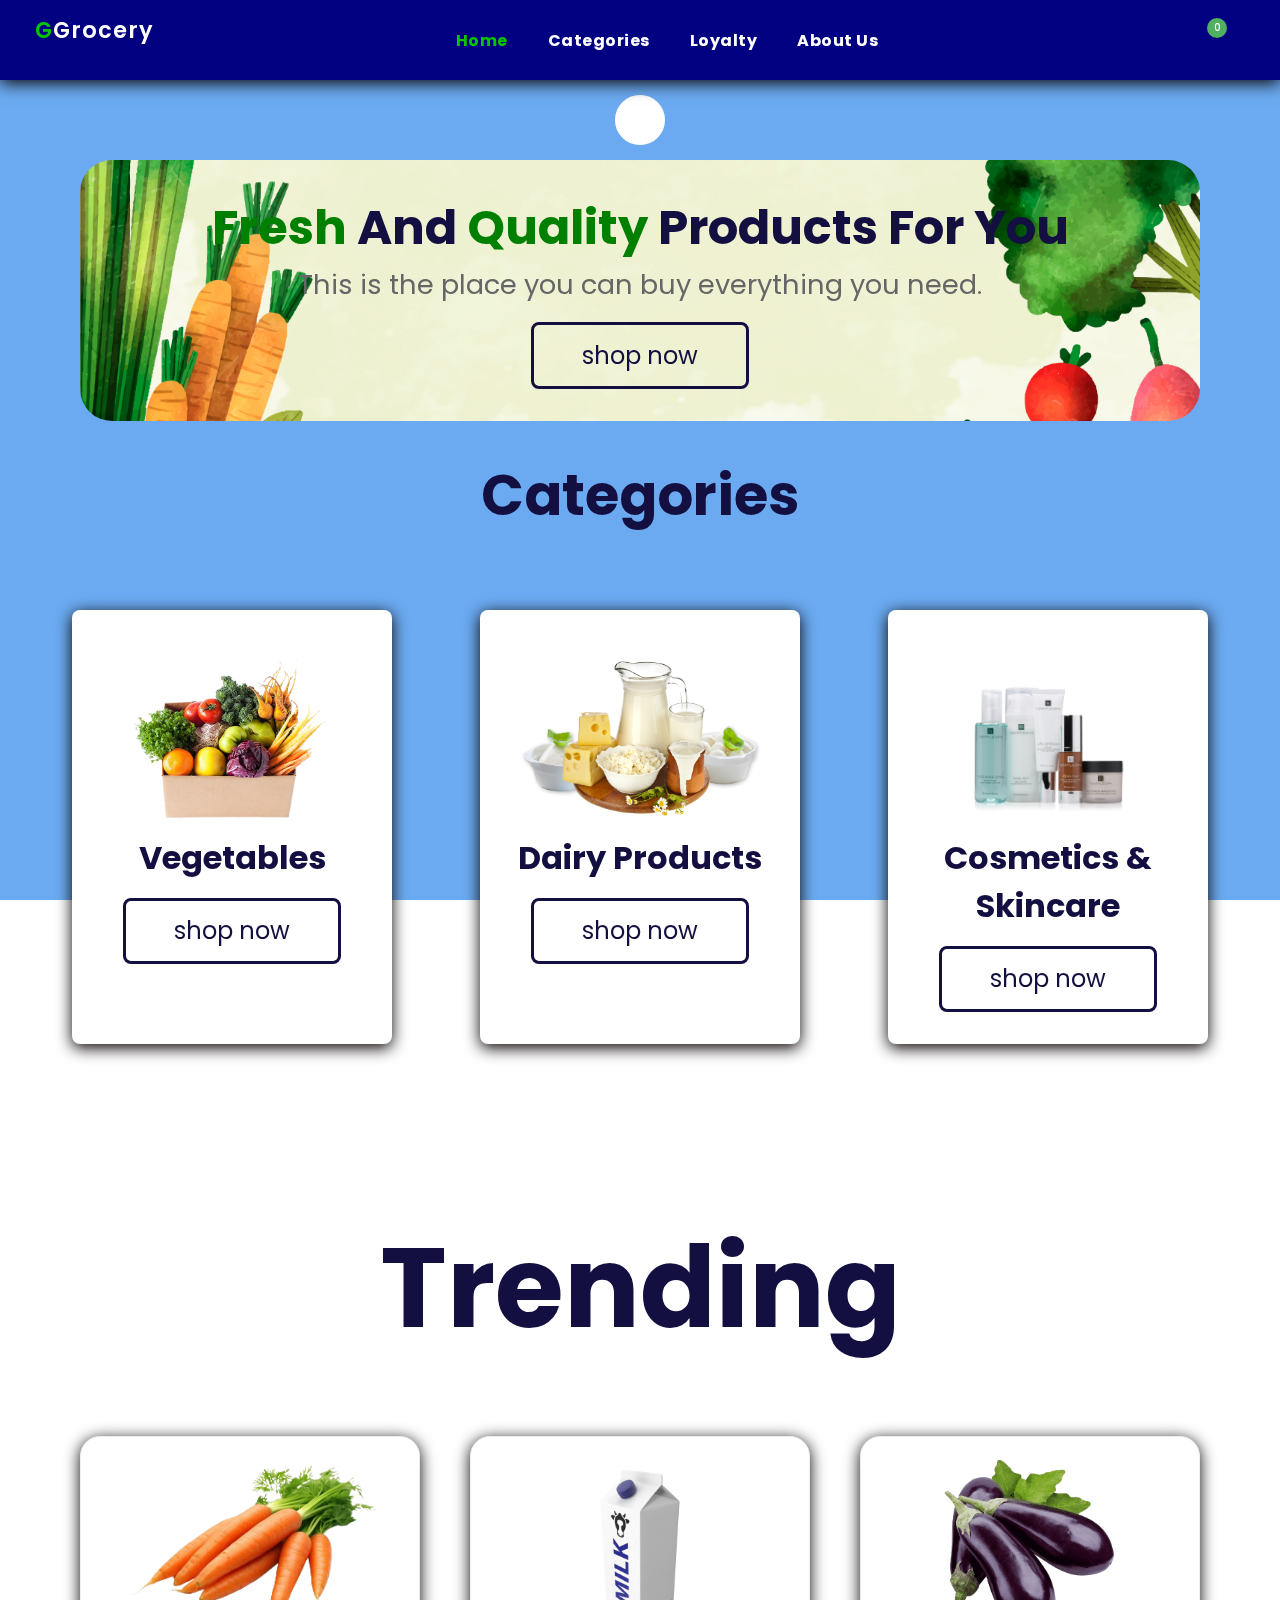
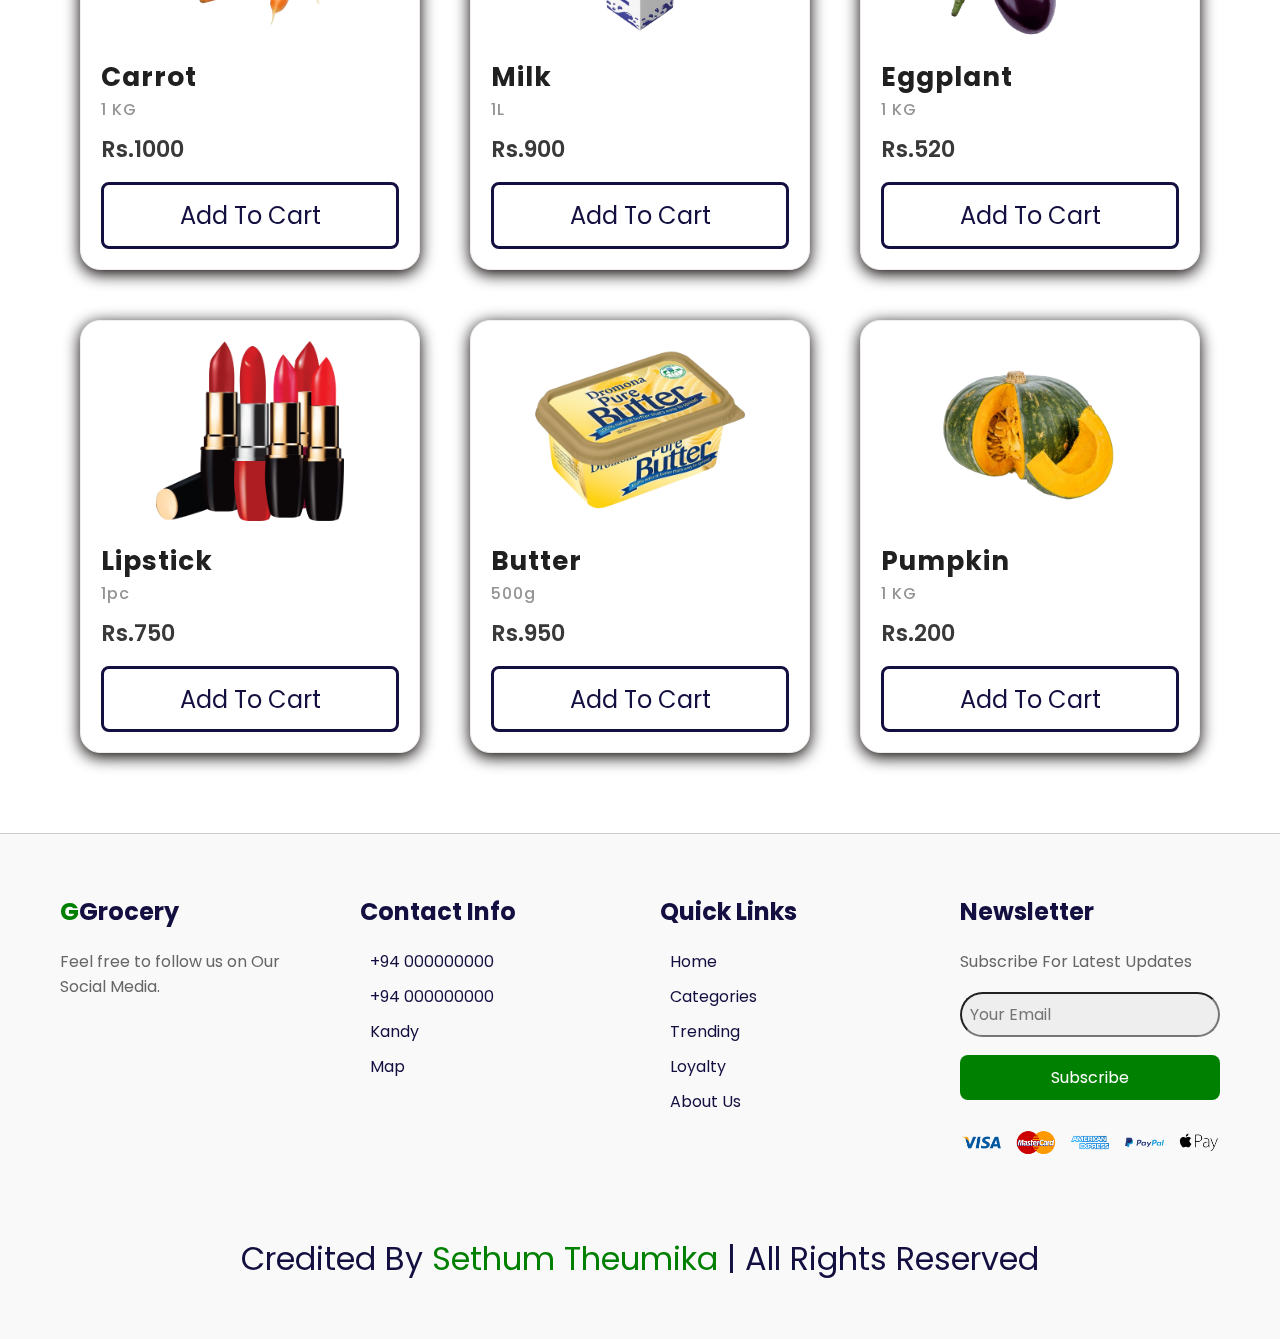
<file: index.html>
<!--doctype html-->
<html>
<head>
<meta charset="utf-8">
<meta name="viewport" content="width=device-width, initial-scale=1.0">
<!--==Title==================================-->
<title>GGrocery Store</title>
<!--==Stylesheet=============================-->
<link rel="stylesheet" type="text/css" href="./css/index.css"/>
<!--==icon===============================-->
<link rel="icon" href="./Images/Logo.png"/>
<!--==Using-Font-Awesome=====================-->
<link rel="stylesheet" href="https://pro.fontawesome.com/releases/v5.10.0/css/all.css" integrity="sha384-AYmEC3Yw5cVb3ZcuHtOA93w35dYTsvhLPVnYs9eStHfGJvOvKxVfELGroGkvsg+p" crossorigin="anonymous"/>
<!--==Import-Font-Family======================-->
<link rel="preconnect" href="https://fonts.googleapis.com">
<link rel="preconnect" href="https://fonts.gstatic.com" crossorigin>
<link href="https://fonts.googleapis.com/css2?family=Poppins:ital,wght@0,100;0,200;0,300;0,400;0,500;0,600;0,700;0,800;0,900;1,100;1,200;1,300;1,400;1,500;1,600;1,700;1,800;1,900&display=swap" rel="stylesheet">
</head>
<body>
    <div class="bg"></div>
    <!--==Navigation================================-->
    <section class="navbox">
    <nav class="navigation">
        <!--logo-------->
        <a href="#" class="logo">
            <span>G</span>Grocery
        </a>
        <!--menu-------->
        <ul class="menu">
            <li><a href="./index.html" class="active">Home</a></li>
            <li class="dropdown">
                <a href="#categories" class="dropbtn">Categories</a>
                <div class="dropdown-content">
                    <a href="./Html/Product_1.html">Dairy Products</a>
                    <a href="./Html/Product_2.html">Vegetables</a>
                    <a href="./Html/Product_3.html">Cosmetics & Skincare</a>
                </div>
            </li>            
            <li><a href="./Html/loyalty.html">Loyalty</a></li>
            <li><a href="./Html/About us.html">About Us</a></li>
        </ul>
        <!--right-nav-(cartS)-->
        <div class="right-nav">
            <!--cart----->
            <a href="#" class="cart">
                <i class="fas fa-shopping-cart"></i>
                <span>0</span>
            </a>
        </div>
    </nav>
    </section>
    <!--nav-end--------------------->
    <!--==Search============-->
    <form action="">
        <div class="form-input">
            <input type="search" placeholder="Search here ...">
            <i class="fa fa-search"></i>
        </div>
    </form>
    <!--search-end-------------->
    <!--banner------------------------------------------>
    <section class="home" id="home">
        <div class="content">
            <h3><span>Fresh</span> And <span>Quality</span> Products For You</h3>
            <p>This is the place you can buy everything you need.</p>
            <a href="#" class="btn">shop now</a>
        </div>           
    </section>
    <!--==category=========================================-->
    <section class="categories" id="categories">
        <h1 class="heading">Categories</h1>
        <div class="box-container">
            <div class="box">
                <img src="./Images/cat1.png">
                <h3>Vegetables</h3>
                <a href="./Html/Product_2.html" class="btn">shop now</a>
            </div>
            <div class="box">
                <img src="./Images/cat2.png">
                <h3>Dairy Products</h3>
                <a href="./Html/Product_1.html" class="btn">shop now</a>
            </div>
            <div class="box">
                <img src="./Images/cat3.png">
                <h3>Cosmetics & Skincare</h3>
                <a href="./Html/Product_3.html" class="btn">shop now</a>
            </div>
        </div>
    </section>
    <!--category-end----------------------------------->
    <!--==Trending====================================-->
    <section id="trending">
        <!--heading----------->
        <div class="heading">
            <h1>Trending</h1>
        </div>
        <!--box-container------>
        <div class="trending-container">
            <!--box---------->
            <div class="trending-box">
                <img alt="Carrot" src="./Images/trend1.png">
                <strong><h2>Carrot</h2></strong>
                <span class="quantity">1 KG</span>
                <span class="price">Rs.1000</span>
                <!--cart-btn------->
                <a href="#" class="btn">
                    Add To Cart
                </a>
            </div>
            <!--box---------->
            <div class="trending-box">
                <img alt="Milk" src="./Images/trend2.png">
                <strong><h2>Milk</h2></strong>
                <span class="quantity">1L</span>
                <span class="price">Rs.900</span>
                <!--cart-btn------->
                <a href="#" class="btn">
                    Add To Cart
                </a>
            </div>
            <!--box---------->
            <div class="trending-box">
                <img alt="Eggplant" src="./Images/trend3.png">
                <strong><h2>Eggplant</h2></strong>
                <span class="quantity">1 KG</span>
                <span class="price">Rs.520</span>
                <!--cart-btn------->
                <a href="#" class="btn">
                    Add To Cart
                </a>
            </div>
            <!--box---------->
            <div class="trending-box">
                <img alt="Lipstick" src="./Images/trend4.png">
                <strong><h2>Lipstick</h2></strong>
                <span class="quantity">1pc</span>
                <span class="price">Rs.750</span>
                <!--cart-btn------->
                <a href="#" class="btn">
                    Add To Cart
                </a>
            </div>
            <!--box---------->
            <div class="trending-box">
                <img alt="Butter" src="./Images/trend5.png">
                <strong><h2>Butter</h2></strong>
                <span class="quantity">500g</span>
                <span class="price">Rs.950</span>
                <!--cart-btn------->
                <a href="#" class="btn">
                    Add To Cart
                </a>
            </div>
            <!--box---------->
            <div class="trending-box">
                <img alt="Pumpkin" src="./Images/trend6.png">
                <strong><h2>Pumpkin</h2></strong>
                <span class="quantity">1 KG</span>
                <span class="price">Rs.200</span>
                <!--cart-btn------->
                <a href="#" class="btn">
                    Add To Cart
                </a>
            </div>
        </div>
    </section>
    <!--Trending-end--------------------->
    <!--==Footer=============================================-->
    <footer>
        <div class="footer-container">
            <div class="box">
                <h3> <span>G</span>Grocery </h3>
                <p>Feel free to follow us on Our Social Media.</p>
                <div class="share">
                    <a href="#" class="fab fa-facebook"></a>
                    <a href="#" class="fab fa-twitter"></a>
                    <a href="#" class="fab fa-instagram"></a>
                    <a href="#" class="fab fa-youtube"></a>
                </div>
            </div>
        

            <div class="box">
                <h3> Contact Info </h3>
                <a href="#" class="links"> <i class="fas fa-phone"></i>+94 000000000</a>
                <a href="#" class="links"> <i class="fas fa-phone"></i>+94 000000000</a>
                <a href="#" class="links"> <i class="fas fa-envelope"></i>Kandy</a>
                <a href="./Html/About us.html" class="links"> <i class="fas fa-map"></i>Map</a>
            </div>

            <div class="box">
                <h3> Quick Links </h3>
                <a href="./index.html" class="links"> <i class="fas fa-arrow-right"></i>Home</a>
                <a href="#categories" class="links"> <i class="fas fa-arrow-right"></i>Categories</a>
                <a href="#trending" class="links"> <i class="fas fa-arrow-right"></i>Trending</a>
                <a href="./Html/loyalty.html" class="links"> <i class="fas fa-arrow-right"></i>Loyalty</a>
                <a href="./Html/About us.html" class="links"> <i class="fas fa-arrow-right"></i>About Us</a>
            </div>
         
            <div class="box">
                <h3> Newsletter </h3>
                <p>Subscribe For Latest Updates</p>
                <input type="email" placeholder="Your Email" class="email">
                <input type="submit" value="Subscribe" class="btn">
                <img src="./Images/payment.png">
            </div>
        </div>
    <div class="credit">Credited By <span>Sethum Theumika</span> | All Rights Reserved
    </div>    
    </footer>
</body>
</html>
</file>
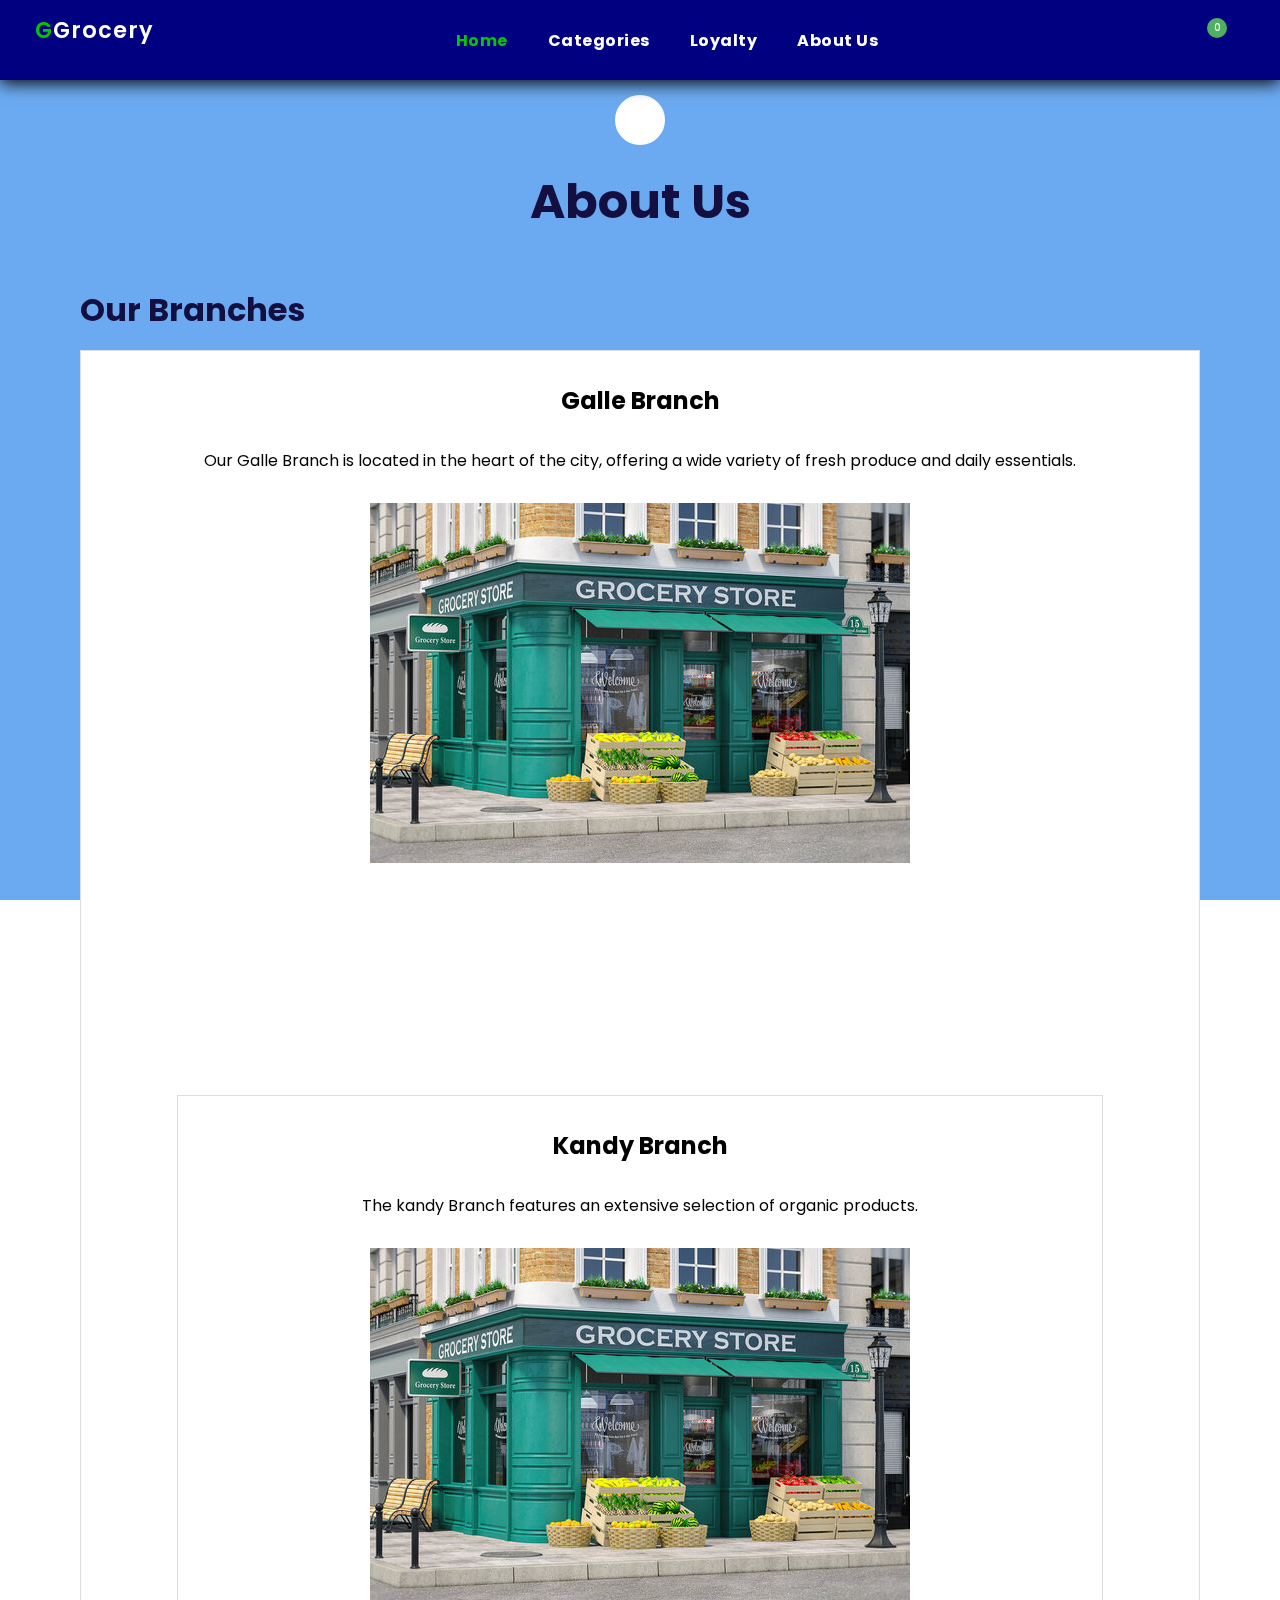
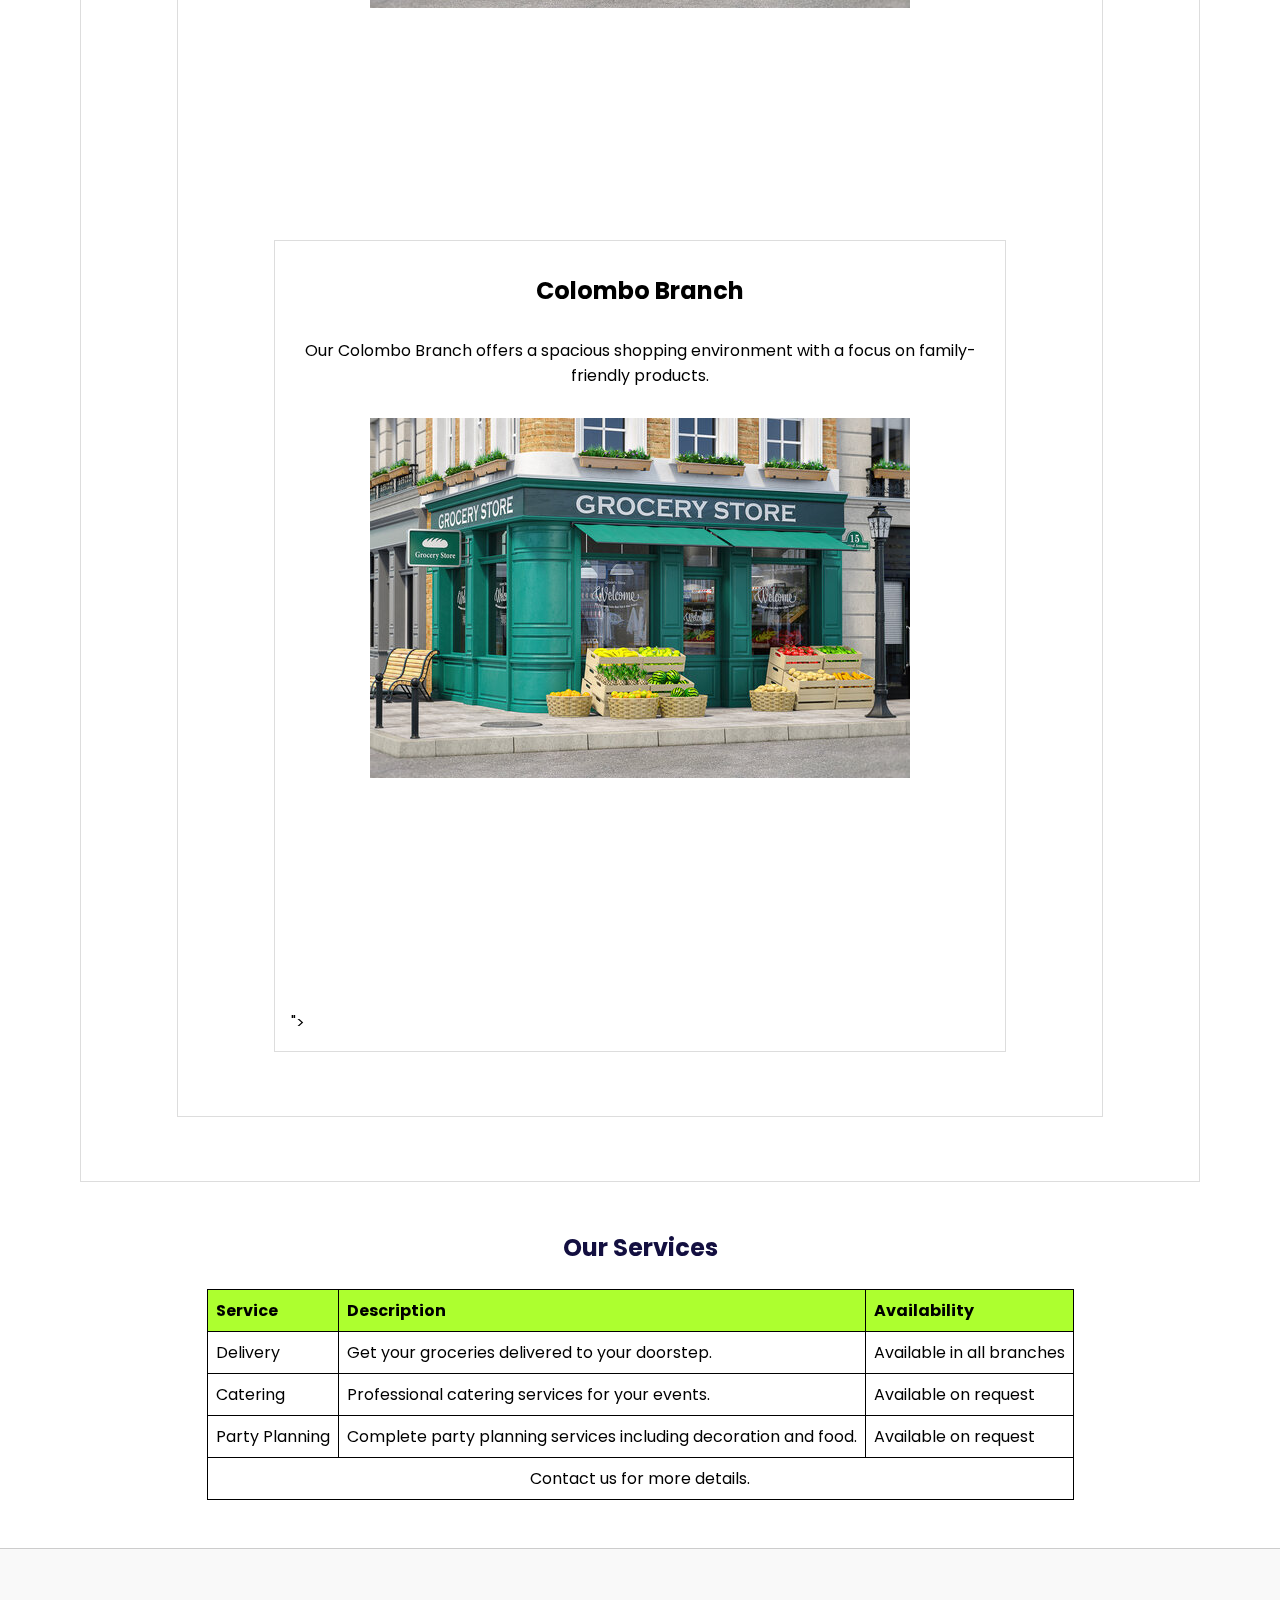
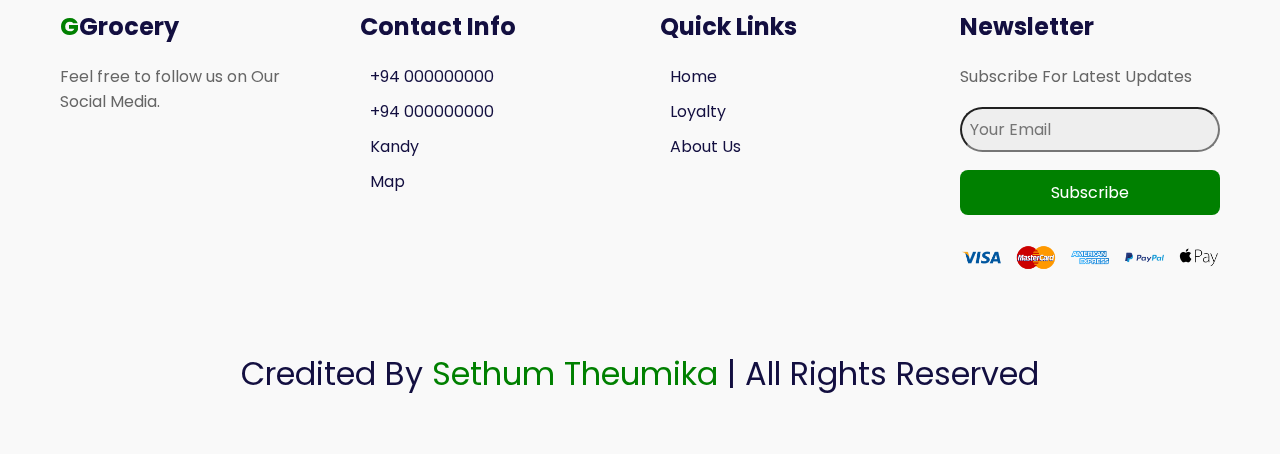
<file: Html/About us.html>
<!--doctype html-->
<html>
<head>
<meta charset="utf-8">
<meta name="viewport" content="width=device-width, initial-scale=1.0">
<!--==Title==================================-->
<title>GGrocery Store</title>
<!--==Stylesheet=============================-->
<link rel="stylesheet" type="text/css" href="../css/about us.css"/>
<!--==icon===============================-->
<link rel="icon" href="../Images/Logo.png"/>
<!--==Using-Font-Awesome=====================-->
<link rel="stylesheet" href="https://pro.fontawesome.com/releases/v5.10.0/css/all.css" integrity="sha384-AYmEC3Yw5cVb3ZcuHtOA93w35dYTsvhLPVnYs9eStHfGJvOvKxVfELGroGkvsg+p" crossorigin="anonymous"/>
<!--==Import-Font-Family======================-->
<link rel="preconnect" href="https://fonts.googleapis.com">
<link rel="preconnect" href="https://fonts.gstatic.com" crossorigin>
<link href="https://fonts.googleapis.com/css2?family=Poppins:ital,wght@0,100;0,200;0,300;0,400;0,500;0,600;0,700;0,800;0,900;1,100;1,200;1,300;1,400;1,500;1,600;1,700;1,800;1,900&display=swap" rel="stylesheet">
</head>
<body>
    <div class="bg"></div>
    <!--==Navigation================================-->
    <section class="navbox">
    <nav class="navigation">
        <!--logo-------->
        <a href="#" class="logo">
            <span>G</span>Grocery
        </a>
        <!--menu-------->
        <ul class="menu">
            <li><a href="../index.html" class="active">Home</a></li>
            <li class="dropdown">
                <a href="#" class="dropbtn">Categories</a>
                <div class="dropdown-content">
                    <a href="../Html/Product_1.html">Dairy Products</a>
                    <a href="../Html/Product_2.html">Vegetables</a>
                    <a href="../Html/Product_3.html">Cosmetics & Skincare</a>
                </div>
            </li>    
            <li><a href="./loyalty.html">Loyalty</a></li>
            <li><a href="./About us.html">About Us</a></li>
        </ul>
        <!--right-nav-(cartS)-->
        <div class="right-nav">
            <!--cart----->
            <a href="#" class="cart">
                <i class="fas fa-shopping-cart"></i>
                <span>0</span>
            </a>
        </div>
    </nav>
    </section>
    <!--==Search============-->
    <form action="">
        <div class="form-input">
            <input type="search" placeholder="Search here ...">
            <i class="fa fa-search"></i>
        </div>
    </form>
    <!--Titles-------------->
    <header>
        <h1>About Us</h1>
    </header>

    <main>
        <section class="branches">
            <h2>Our Branches</h2>
    <!--Info-About-Branches-------------->
            <div class="branch">
                <h3>Galle Branch</h3>
                <p>Our Galle Branch is located in the heart of the city, offering a wide variety of fresh produce and daily essentials.</p>
                <div class="image">
                    <img src="../Images/GGrocery.jpg" alt="Galle Branch">
                </div>                
                <div class="map">
                    <iframe src="https://www.google.com/maps/embed?pb=!1m18!1m12!1m3!1d63480.84757331102!2d80.17079699817819!3d6.055889995971331!2m3!1f0!2f0!3f0!3m2!1i1024!2i768!4f13.1!3m3!1m2!1s0x3ae173bb6932fce3%3A0x4a35b903f9c64c03!2sGalle!5e0!3m2!1sen!2slk!4v1716525724174!5m2!1sen!2slk" width="600" height="450" style="border:0;" allowfullscreen="" loading="lazy" referrerpolicy="no-referrer-when-downgrade"></iframe>            </div>

            <div class="branch">
                <h3>Kandy Branch</h3>
                <p>The kandy Branch features an extensive selection of organic products.</p>
                <div class="image">
                    <img src="../Images/GGrocery.jpg" alt="Kandy Branch">
                </div>                
                <div class="map">
                    <iframe src="https://www.google.com/maps/embed?pb=!1m18!1m12!1m3!1d63320.430107952205!2d80.58458140156198!3d7.294543434413952!2m3!1f0!2f0!3f0!3m2!1i1024!2i768!4f13.1!3m3!1m2!1s0x3ae366266498acd3%3A0x411a3818a1e03c35!2sKandy!5e0!3m2!1sen!2slk!4v1716525634887!5m2!1sen!2slk" width="600" height="450" style="border:0;" allowfullscreen="" loading="lazy" referrerpolicy="no-referrer-when-downgrade"></iframe>            </div>

            <div class="branch">
                <h3>Colombo Branch</h3>
                <p>Our Colombo Branch offers a spacious shopping environment with a focus on family-friendly products.</p>
                <div class="image">
                    <img src="../Images/GGrocery.jpg" alt="Colombo Branch">
                </div>
                <div class="map">
                    <iframe src="https://www.google.com/maps/embed?pb=!1m18!1m12!1m3!1d126743.63215409302!2d79.77380274892563!3d6.921831560825142!2m3!1f0!2f0!3f0!3m2!1i1024!2i768!4f13.1!3m3!1m2!1s0x3ae253d10f7a7003%3A0x320b2e4d32d3838d!2sColombo!5e0!3m2!1sen!2slk!4v1716525535831!5m2!1sen!2slk" width="600" height="450" style="border:0;" allowfullscreen="" loading="lazy" referrerpolicy="no-referrer-when-downgrade"></iframe>"></iframe>
            </div>
        </section>

    <!--Table-------------->
        <section class="services">
            <h2>Our Services</h2>
            <table>
                <thead>
                    <tr>
                        <th>Service</th>
                        <th>Description</th>
                        <th>Availability</th>
                    </tr>
                </thead>
                <tbody>
                    <tr>
                        <td>Delivery</td>
                        <td>Get your groceries delivered to your doorstep.</td>
                        <td>Available in all branches</td>
                    </tr>
                    <tr>
                        <td>Catering</td>
                        <td>Professional catering services for your events.</td>
                        <td>Available on request</td>
                    </tr>
                    <tr>
                        <td>Party Planning</td>
                        <td>Complete party planning services including decoration and food.</td>
                        <td>Available on request</td>
                    </tr>
                </tbody>
                <tfoot>
                    <tr>
                        <td colspan="3">Contact us for more details.</td>
                    </tr>
                </tfoot>
            </table>
        </section>
    <!--==Footer=============================================-->
    <footer>
        <div class="footer-container">
            <div class="box">
                <h3> <span>G</span>Grocery </h3>
                <p>Feel free to follow us on Our Social Media.</p>
                <div class="share">
                    <a href="#" class="fab fa-facebook"></a>
                    <a href="#" class="fab fa-twitter"></a>
                    <a href="#" class="fab fa-instagram"></a>
                    <a href="#" class="fab fa-youtube"></a>
                </div>
            </div>
        

            <div class="box">
                <h3> Contact Info </h3>
                <a href="#" class="links"> <i class="fas fa-phone"></i>+94 000000000</a>
                <a href="#" class="links"> <i class="fas fa-phone"></i>+94 000000000</a>
                <a href="#" class="links"> <i class="fas fa-envelope"></i>Kandy</a>
                <a href="./About us.html" class="links"> <i class="fas fa-map"></i>Map</a>
            </div>

            <div class="box">
                <h3> Quick Links </h3>
                <a href="../index.html" class="links"> <i class="fas fa-arrow-right"></i>Home</a>
                <a href="../Html/loyalty.html" class="links"> <i class="fas fa-arrow-right"></i>Loyalty</a>
                <a href="../Html/About us.html" class="links"> <i class="fas fa-arrow-right"></i>About Us</a>
            </div>
         
            <div class="box">
                <h3> Newsletter </h3>
                <p>Subscribe For Latest Updates</p>
                <input type="email" placeholder="Your Email" class="email">
                <input type="submit" value="Subscribe" class="btn">
                <img src="../Images/payment.png">
            </div>
        </div>
    <div class="credit">Credited By <span>Sethum Theumika</span> | All Rights Reserved
    </div>    
    </footer>
    </main>
</body>
</html>
</file>
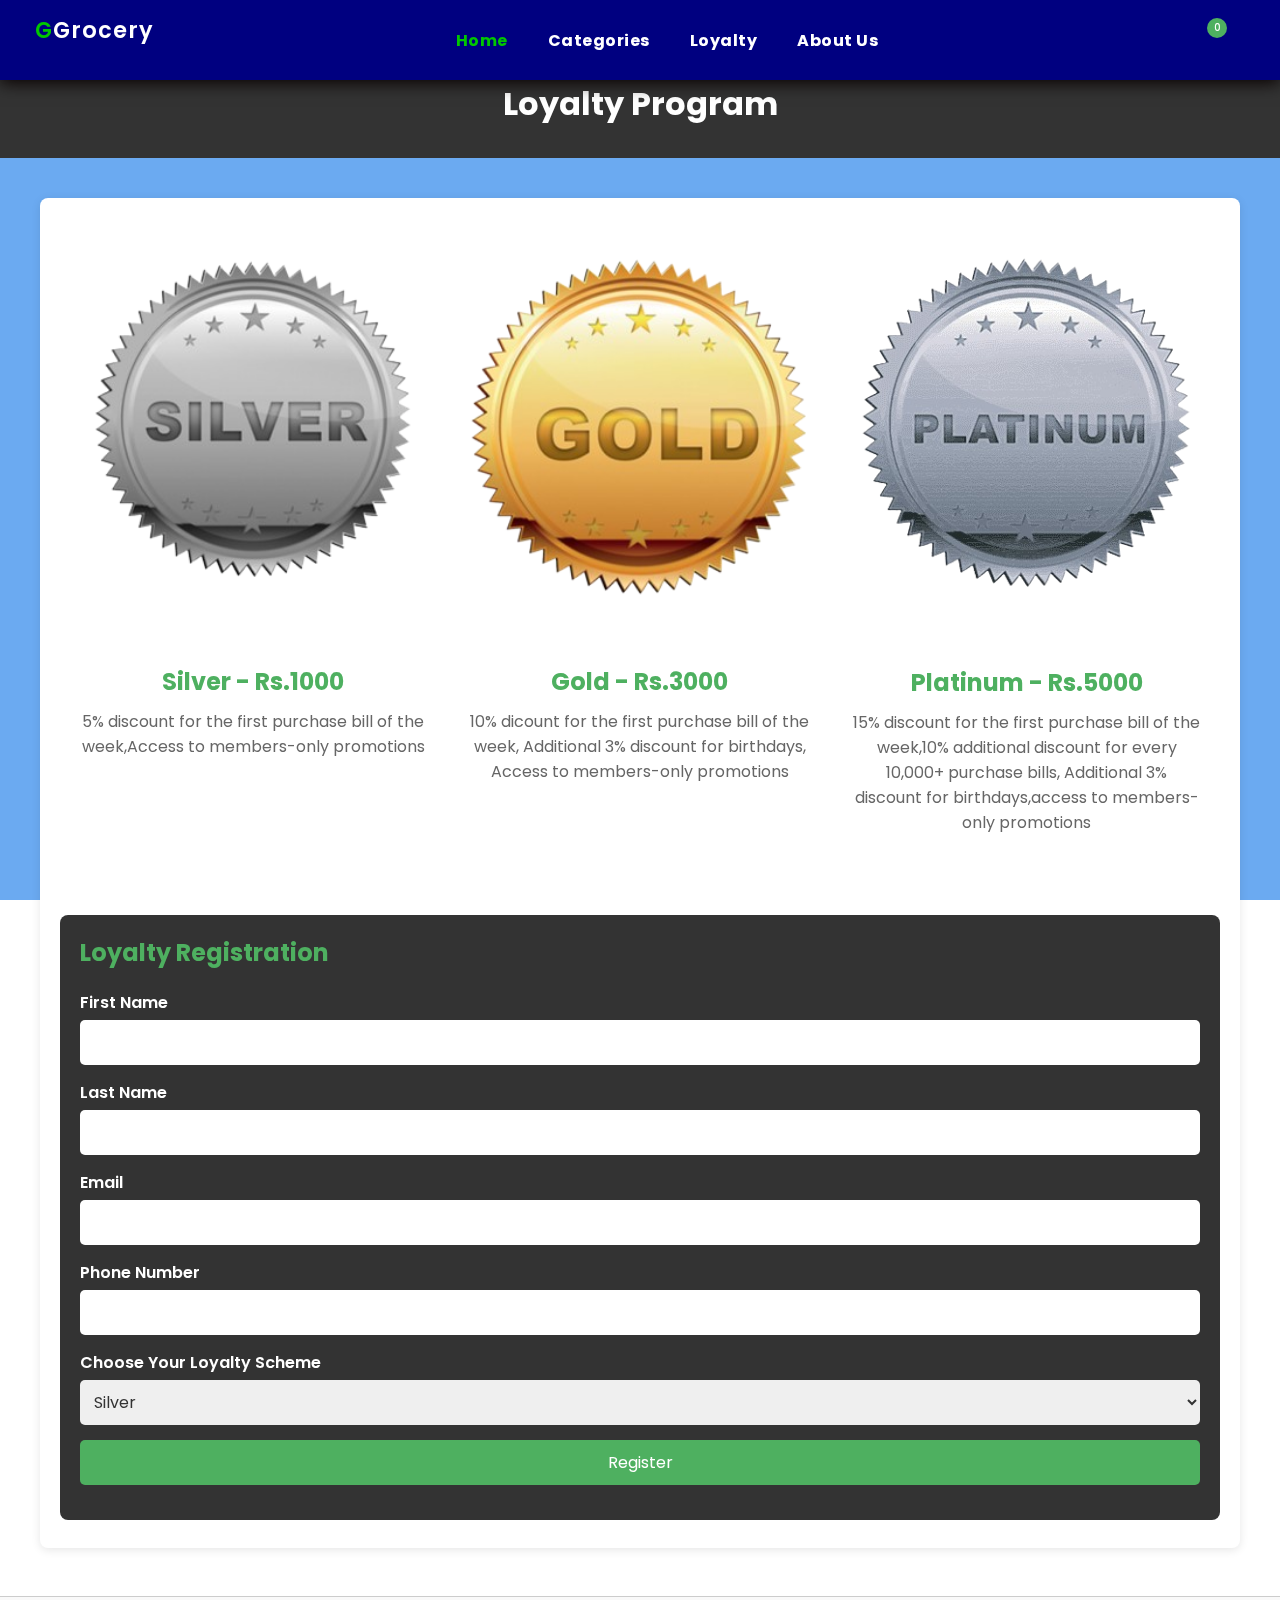
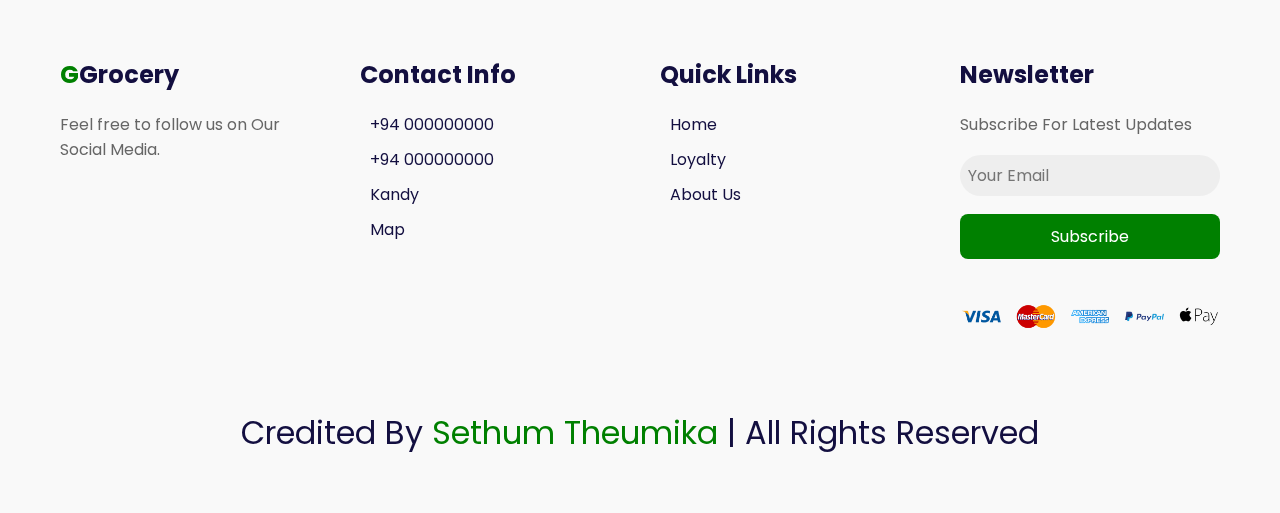
<file: Html/loyalty.html>
<!--doctype html-->
<html>
<head>
<meta charset="utf-8">
<meta name="viewport" content="width=device-width, initial-scale=1.0">
<!--==Title==================================-->
<title>GGrocery Store</title>
<!--==Stylesheet=============================-->
<link rel="stylesheet" type="text/css" href="../css/loyalty.css"/>
<!--==icon===============================-->
<link rel="icon" href="../Images/Logo.png"/>
<!--==Using-Font-Awesome=====================-->
<link rel="stylesheet" href="https://pro.fontawesome.com/releases/v5.10.0/css/all.css" integrity="sha384-AYmEC3Yw5cVb3ZcuHtOA93w35dYTsvhLPVnYs9eStHfGJvOvKxVfELGroGkvsg+p" crossorigin="anonymous"/>
<!--==Import-Font-Family======================-->
<link rel="preconnect" href="https://fonts.googleapis.com">
<link rel="preconnect" href="https://fonts.gstatic.com" crossorigin>
<link href="https://fonts.googleapis.com/css2?family=Poppins:ital,wght@0,100;0,200;0,300;0,400;0,500;0,600;0,700;0,800;0,900;1,100;1,200;1,300;1,400;1,500;1,600;1,700;1,800;1,900&display=swap" rel="stylesheet">
</head>
<body>
    <div class="bg"></div>
    <!--==Navigation================================-->
    <section class="navbox">
    <nav class="navigation">
        <!--logo-------->
        <a href="#" class="logo">
            <span>G</span>Grocery
        </a>
        <!--menu-------->
        <ul class="menu">
            <li><a href="../index.html" class="active">Home</a></li>
            <li class="dropdown">
                <a href="#" class="dropbtn">Categories</a>
                <div class="dropdown-content">
                    <a href="./Product_1.html">Dairy Products</a>
                    <a href="./Product_2.html">Vegetables</a>
                    <a href="./Product_3.html">Cosmetics & Skincare</a>
                </div>
            </li>
            <li><a href="./loyalty.html">Loyalty</a></li>
            <li><a href="./About us.html">About Us</a></li>
        </ul>
        <!--right-nav-(cartS)-->
        <div class="right-nav">
            <!--cart----->
            <a href="#" class="cart">
                <i class="fas fa-shopping-cart"></i>
                <span>0</span>
            </a>
        </div>
    </nav>
    </section>
    <!--nav-end--------------------->
    <!--==Search============-->
    <form action="">
        <div class="form-input">
            <input type="search" placeholder="Search here ...">
            <i class="fa fa-search"></i>
        </div>
    </form>
    <!--search-end-------------->

    <header>
        <h1>Loyalty Program</h1>
    </header>

    <main>
        <section class="loyalty-options">
            <div class="option">
                <img src="../Images/silver.png" alt="Silver Card">
                <h2>Silver - Rs.1000</h2>
                <p>5% discount for the first purchase bill of the week,Access to members-only promotions</p>
            </div>
            <div class="option">
                <img src="../Images/gold.png" alt="Gold Card">
                <h2>Gold - Rs.3000</h2>
                <p>10% dicount for the first purchase bill of the week, Additional 3% discount for birthdays, Access to members-only promotions </p>
            </div>
            <div class="option">
                <img src="../Images/platinum.png" alt="Platinum Card">
                <h2>Platinum - Rs.5000</h2>
                <p>15% discount for the first purchase bill of the week,10% additional discount for every 10,000+ purchase bills, Additional 3% discount for birthdays,access to members-only promotions </p>
            </div>
        </section>

        <section class="registration-form">
            <h2>Loyalty Registration</h2>
            <form>
                <label for="first-name">First Name</label>
                <input type="text" id="first-name" name="first-name" required>

                <label for="last-name">Last Name</label>
                <input type="text" id="last-name" name="last-name" required>

                <label for="email">Email</label>
                <input type="email" id="email" name="email" required>

                <label for="phone">Phone Number</label>
                <input type="tel" id="phone" name="phone" required>

                <label for="scheme">Choose Your Loyalty Scheme</label>
                <select id="scheme" name="scheme" required>
                    <option value="silver">Silver</option>
                    <option value="gold">Gold</option>
                    <option value="premium">Premium</option>
                </select>

                <button type="submit">Register</button>
            </form>
        </section>
    </main>

<!--==Footer=============================================-->
    <footer>
        <div class="footer-container">
            <div class="box">
                <h3> <span>G</span>Grocery </h3>
                <p>Feel free to follow us on Our Social Media.</p>
                <div class="share">
                    <a href="#" class="fab fa-facebook"></a>
                    <a href="#" class="fab fa-twitter"></a>
                    <a href="#" class="fab fa-instagram"></a>
                    <a href="#" class="fab fa-youtube"></a>
                </div>
            </div>
        

            <div class="box">
                <h3> Contact Info </h3>
                <a href="#" class="links"> <i class="fas fa-phone"></i>+94 000000000</a>
                <a href="#" class="links"> <i class="fas fa-phone"></i>+94 000000000</a>
                <a href="#" class="links"> <i class="fas fa-envelope"></i>Kandy</a>
                <a href="./About us.html" class="links"> <i class="fas fa-map"></i>Map</a>
            </div>

            <div class="box">
                <h3> Quick Links </h3>
                <a href="../index.html" class="links"> <i class="fas fa-arrow-right"></i>Home</a>
                <a href="../Html/loyalty.html" class="links"> <i class="fas fa-arrow-right"></i>Loyalty</a>
                <a href="../Html/About us.html" class="links"> <i class="fas fa-arrow-right"></i>About Us</a>
            </div>
         
            <div class="box">
                <h3> Newsletter </h3>
                <p>Subscribe For Latest Updates</p>
                <input type="email" placeholder="Your Email" class="email">
                <input type="submit" value="Subscribe" class="btn">
                <img src="../Images/payment.png">
            </div>
        </div>
    <div class="credit">Credited By <span>Sethum Theumika</span> | All Rights Reserved
    </div>    
    </footer>
</body>
</html>
</file>
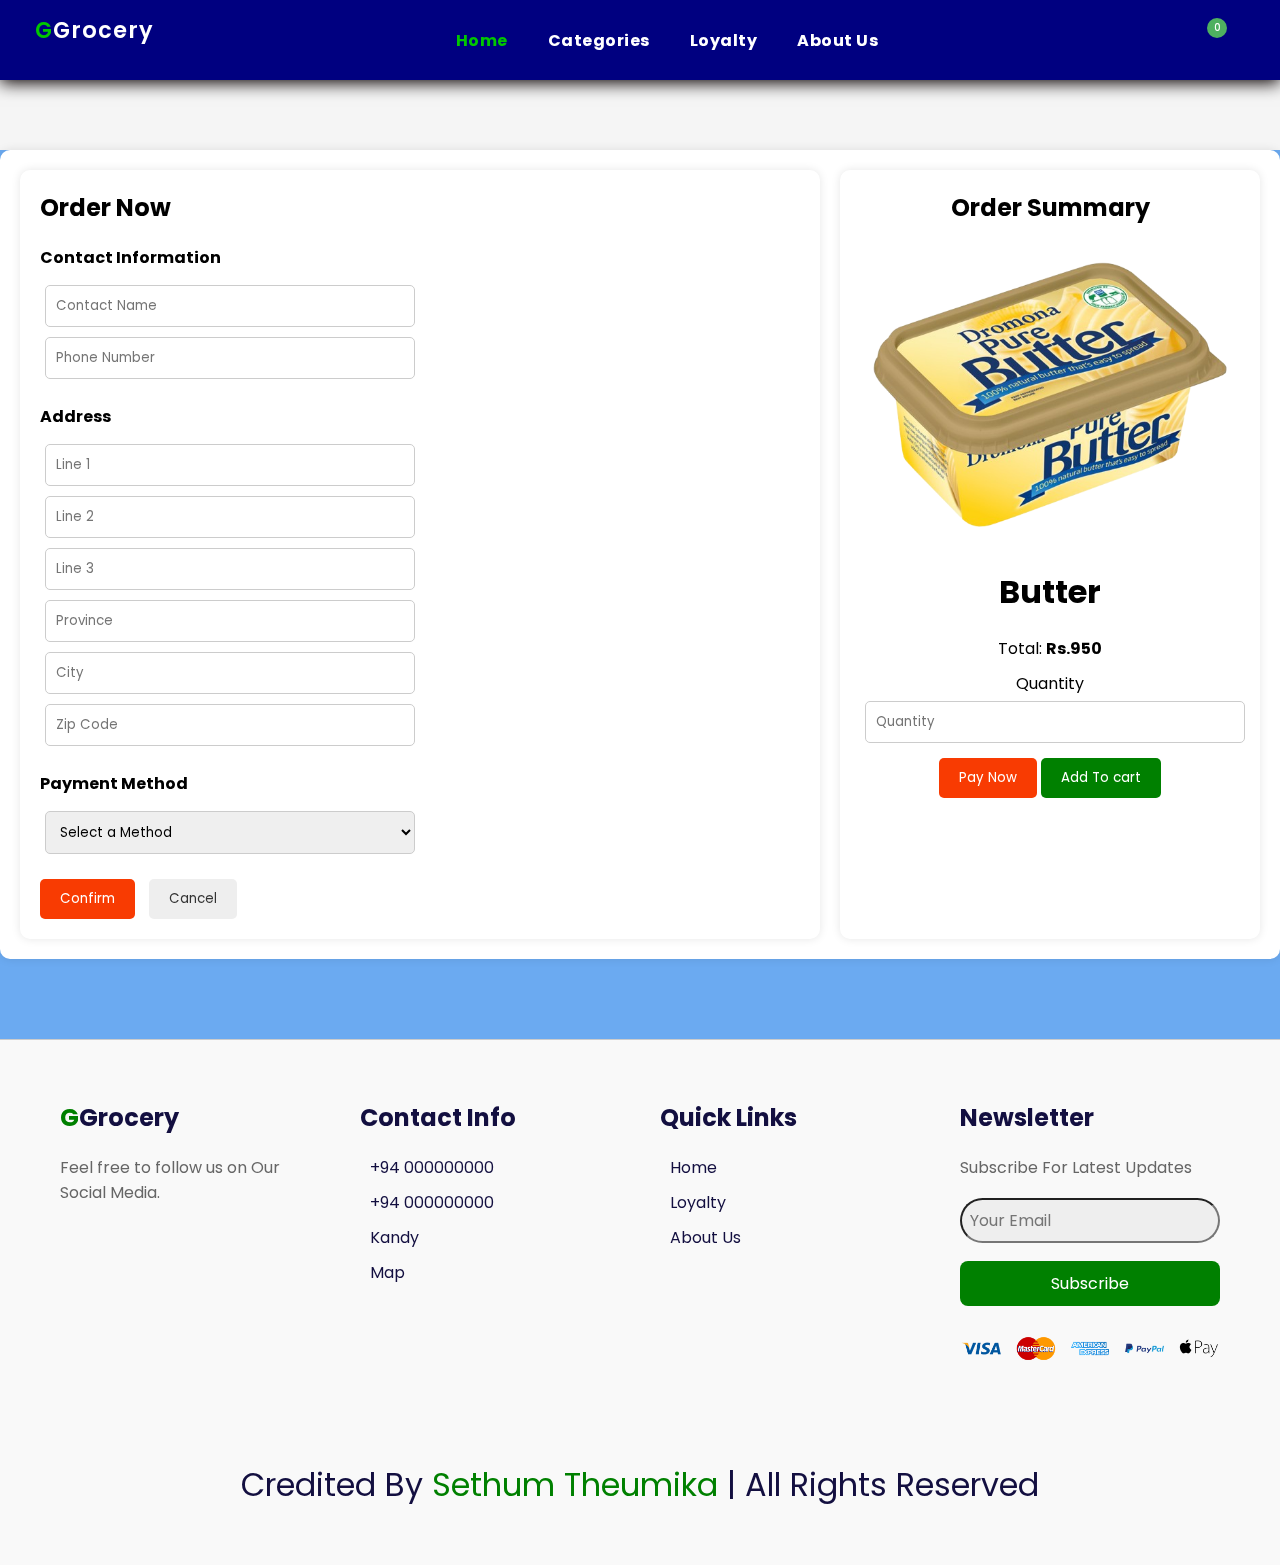
<file: Html/Order.html>
<!--doctype html-->
<html>
<head>
<meta charset="utf-8">
<meta name="viewport" content="width=device-width, initial-scale=1.0">
<!--==Title==================================-->
<title>GGrocery</title>
<!--==Stylesheet=============================-->
<link rel="stylesheet" type="text/css" href="../css/Order.css"/>
<!--==icon===============================-->
<link rel="icon" href="../Images/Logo.png"/>
<!--==Using-Font-Awesome=====================-->
<link rel="stylesheet" href="https://pro.fontawesome.com/releases/v5.10.0/css/all.css" integrity="sha384-AYmEC3Yw5cVb3ZcuHtOA93w35dYTsvhLPVnYs9eStHfGJvOvKxVfELGroGkvsg+p" crossorigin="anonymous"/>
<!--==Import-Font-Family======================-->
<link rel="preconnect" href="https://fonts.googleapis.com">
<link rel="preconnect" href="https://fonts.gstatic.com" crossorigin>
<link href="https://fonts.googleapis.com/css2?family=Poppins:ital,wght@0,100;0,200;0,300;0,400;0,500;0,600;0,700;0,800;0,900;1,100;1,200;1,300;1,400;1,500;1,600;1,700;1,800;1,900&display=swap" rel="stylesheet">
</head>
<body>
    <div class="bg"></div>
    <!--==Navigation================================-->
    <section class="navbox">
    <nav class="navigation">
        <!--logo-------->
        <a href="#" class="logo">
            <span>G</span>Grocery
        </a>
        <!--menu-------->
        <ul class="menu">
            <li><a href="../index.html" class="active">Home</a></li>
            <li class="dropdown">
                <a href="#" class="dropbtn">Categories</a>
                <div class="dropdown-content">
                    <a href="./Product_1.html">Dairy Products</a>
                    <a href="./Product_2.html">Vegetables</a>
                    <a href="./Product_3.html">Cosmetics & Skincare</a>
                </div>
            </li>            
            <li><a href="./loyalty.html">Loyalty</a></li>
            <li><a href="./About us.html">About Us</a></li>
        </ul>
        <!--right-nav-(cartS)-->
        <div class="right-nav">
            <!--cart----->
            <a href="#" class="cart">
                <i class="fas fa-shopping-cart"></i>
                <span>0</span>
            </a>
        </div>
    </nav>
    </section>
    <!--nav-end--------------------->
    <!--order-form-------------->
    <div id="container">
        <div class="order-form">
            <h2>Order Now</h2>
            <form>
                <fieldset>
                    <legend>Contact Information</legend>
                    <input type="text" name="contact-name" placeholder="Contact Name" required>
                    <input type="tel" name="phone-number" placeholder="Phone Number" required>
                </fieldset>

                <fieldset>
                    <legend>Address</legend>
                    <input type="text" name="address-line1" placeholder="Line 1" required>
                    <input type="text" name="address-line2" placeholder="Line 2">
                    <input type="text" name="address-line2" placeholder="Line 3">
                    <input type="text" name="province" placeholder="Province" required>
                    <input type="text" name="city" placeholder="City" required>
                    <input type="text" name="zip-code" placeholder="Zip Code" required>
                </fieldset>

                <fieldset>
                    <legend>Payment Method</legend>
                    <select name="payment-method" required>
                        <option value="" disabled selected>Select a Method</option>
                        <option value="credit-card">Credit Card</option>
                        <option value="debit-card">Debit Card</option>
                        <option value="paypal">PayPal</option>
                    </select>
                    
                </fieldset>

                <button type="submit" class="confirm-btn">Confirm</button>
                <button type="button" class="cancel-btn">Cancel</button>
            </form>
        </div>

        <div class="summary">
            <h2>Order Summary</h2>
            <img src="../Images/trend5.png" alt="Milk Carton">
            <p class="product-name">Butter</p>
            <p>Total: <strong>Rs.950</strong></p>
            <label for="quantity">Quantity</label>
            <input type="number" id="quantity" name="quantity" placeholder="Quantity" min="1" max="100" required>
            <button class="pay-now-btn">Pay Now</button>
            <button class="add-to-cart-btn">Add To cart</button>
        </div>
    </div>


    <!--==Footer=============================================-->
    <footer>
        <div class="footer-container">
            <div class="box">
                <h3> <span>G</span>Grocery </h3>
                <p>Feel free to follow us on Our Social Media.</p>
                <div class="share">
                    <a href="#" class="fab fa-facebook"></a>
                    <a href="#" class="fab fa-twitter"></a>
                    <a href="#" class="fab fa-instagram"></a>
                    <a href="#" class="fab fa-youtube"></a>
                </div>
            </div>
        

            <div class="box">
                <h3> Contact Info </h3>
                <a href="#" class="links"> <i class="fas fa-phone"></i>+94 000000000</a>
                <a href="#" class="links"> <i class="fas fa-phone"></i>+94 000000000</a>
                <a href="#" class="links"> <i class="fas fa-envelope"></i>Kandy</a>
                <a href="./About us.html" class="links"> <i class="fas fa-map"></i>Map</a>
            </div>

            <div class="box">
                <h3> Quick Links </h3>
                <a href="../index.html" class="links"> <i class="fas fa-arrow-right"></i>Home</a>
                <a href="../Html/loyalty.html" class="links"> <i class="fas fa-arrow-right"></i>Loyalty</a>
                <a href="../Html/About us.html" class="links"> <i class="fas fa-arrow-right"></i>About Us</a>
            </div>
         
            <div class="box">
                <h3> Newsletter </h3>
                <p>Subscribe For Latest Updates</p>
                <input type="email" placeholder="Your Email" class="email">
                <input type="submit" value="Subscribe" class="btn">
                <img src="../Images/payment.png">
            </div>
        </div>
    <div class="credit">Credited By <span>Sethum Theumika</span> | All Rights Reserved
    </div>    
    </footer>
</body>
</html>
</file>
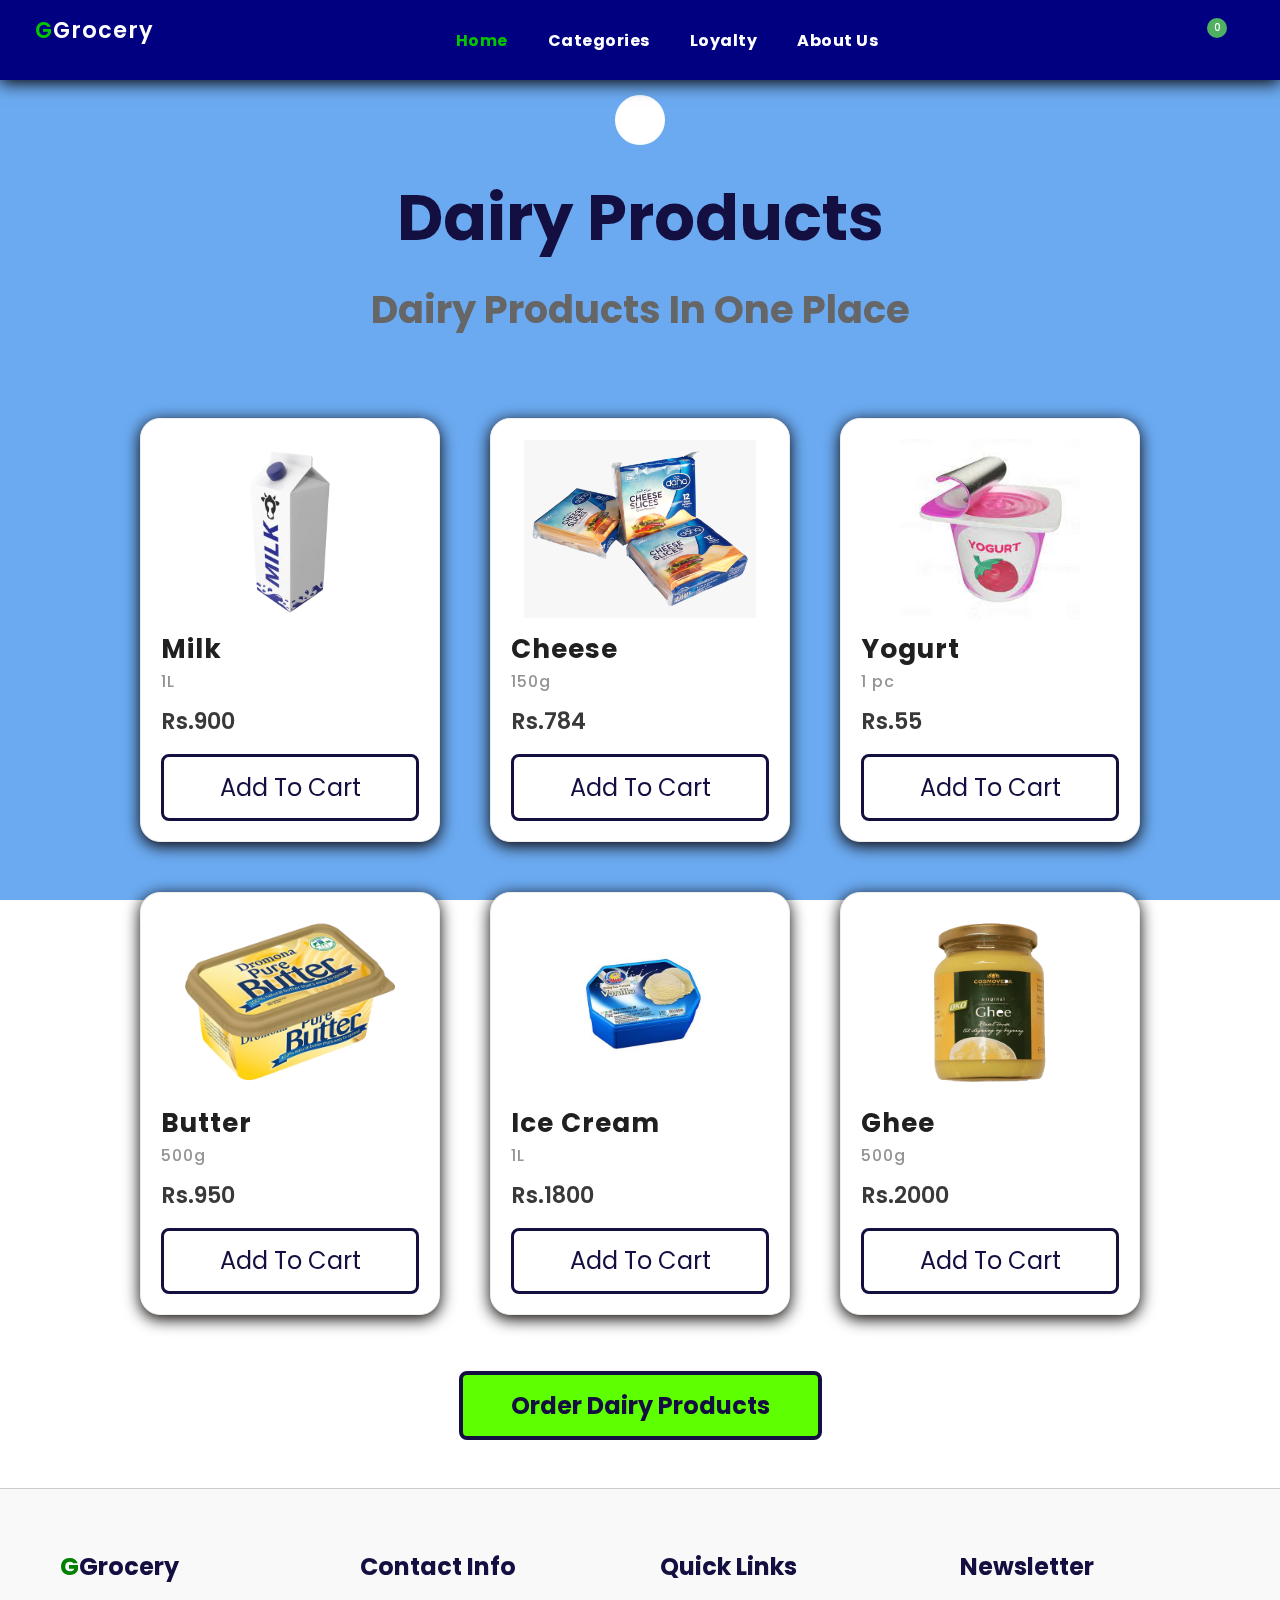
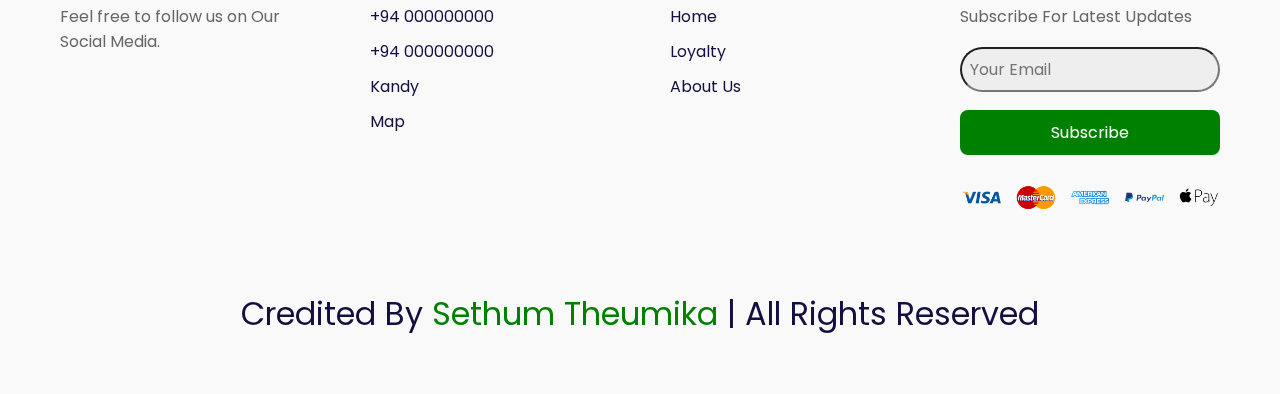
<file: Html/Product_1.html>
<!--doctype html-->
<html>
<head>
<meta charset="utf-8">
<meta name="viewport" content="width=device-width, initial-scale=1.0">
<!--==Title==================================-->
<title>GGrocery Store</title>
<!--==Stylesheet=============================-->
<link rel="stylesheet" type="text/css" href="../css/Product_1.css"/>
<!--==icon===============================-->
<link rel="icon" href="../Images/Logo.png"/>
<!--==Using-Font-Awesome=====================-->
<link rel="stylesheet" href="https://pro.fontawesome.com/releases/v5.10.0/css/all.css" integrity="sha384-AYmEC3Yw5cVb3ZcuHtOA93w35dYTsvhLPVnYs9eStHfGJvOvKxVfELGroGkvsg+p" crossorigin="anonymous"/>
<!--==Import-Font-Family======================-->
<link rel="preconnect" href="https://fonts.googleapis.com">
<link rel="preconnect" href="https://fonts.gstatic.com" crossorigin>
<link href="https://fonts.googleapis.com/css2?family=Poppins:ital,wght@0,100;0,200;0,300;0,400;0,500;0,600;0,700;0,800;0,900;1,100;1,200;1,300;1,400;1,500;1,600;1,700;1,800;1,900&display=swap" rel="stylesheet">
</head>
<body>
    <div class="bg"></div>
    <!--==Navigation================================-->
    <section class="navbox">
    <nav class="navigation">
        <!--logo-------->
        <a href="#" class="logo">
            <span>G</span>Grocery
        </a>
        <!--menu-------->
        <ul class="menu">
            <li><a href="../index.html" class="active">Home</a></li>
            <li class="dropdown">
                <a href="#" class="dropbtn">Categories</a>
                <div class="dropdown-content">
                    <a href="./Product_1.html">Dairy Products</a>
                    <a href="./Product_2.html">Vegetables</a>
                    <a href="./Product_3.html">Cosmetics & Skincare</a>
                </div>
            </li>      
            <li><a href="./loyalty.html">Loyalty</a></li>
            <li><a href="./About us.html">About Us</a></li>
        </ul>
        <!--right-nav-(cartS)-->
        <div class="right-nav">
            <!--cart----->
            <a href="#" class="cart">
                <i class="fas fa-shopping-cart"></i>
                <span>0</span>
            </a>
        </div>
    </nav>
    </section>
    <!--nav-end--------------------->
    <!--==Search============-->
    <form action="">
        <div class="form-input">
            <input type="search" placeholder="Search here ...">
            <i class="fa fa-search"></i>
        </div>
    </form>
    <!--search-end-------------->
    
    <!--Dairy-Products--------------> 
    <section id="trending">
        <!--heading----------->
        <div class="heading">
            <strong>Dairy Products</strong>
        </div>
        <div class="introduction">
             <p><h1> Dairy Products In One Place </h1></p>
        </div>
        <!--box-container------>
        <div class="trending-container">
            <!--box---------->
            <div class="trending-box">
                <img alt="Milk" src="../Images/trend2.png">
                <strong><h2>Milk</h2></strong>
                <span class="quantity">1L</span>
                <span class="price">Rs.900</span>
                <!--cart-btn------->
                <a href="#" class="btn">
                    Add To Cart
                </a>
            </div>
            <!--box---------->
            <div class="trending-box">
                <img alt="Cheese" src="../Images/cheese.png">
                <strong><h2>Cheese</h2></strong>
                <span class="quantity">150g</span>
                <span class="price">Rs.784</span>
                <!--cart-btn------->
                <a href="#" class="btn">
                    Add To Cart
                </a>
            </div>
            <!--box---------->
            <div class="trending-box">
                <img alt="Yogurt" src="../Images/yo.jpg">
                <strong><h2>Yogurt</h2></strong>
                <span class="quantity">1 pc</span>
                <span class="price">Rs.55</span>
                <!--cart-btn------->
                <a href="#" class="btn">
                    Add To Cart
                </a>
            </div>
            <!--box---------->
            <div class="trending-box">
                <img alt="Butter" src="../Images/trend5.png">
                <strong><h2>Butter</h2></strong>
                <span class="quantity">500g</span>
                <span class="price">Rs.950</span>
                <!--cart-btn------->
                <a href="#" class="btn">
                    Add To Cart
                </a>
            </div>
            <!--box---------->
            <div class="trending-box">
                <img alt="Ice Cream" src="../Images/icecream.jpg">
                <strong><h2>Ice Cream</h2></strong>
                <span class="quantity">1L</span>
                <span class="price">Rs.1800</span>
                <!--cart-btn------->
                <a href="#" class="btn">
                    Add To Cart
                </a>
            </div>
            <!--box---------->
            <div class="trending-box">
                <img alt="Ghee" src="../Images/ghee.png">
                <strong><h2>Ghee</h2></strong>
                <span class="quantity">500g</span>
                <span class="price">Rs.2000</span>
                <!--cart-btn------->
                <a href="#" class="btn">
                    Add To Cart
                </a>
            </div>
    </section>
    <!--Trending-end--------------------->
    <!--Order-Page-Btn--------------------->
    <section class="order-link">
        <!-- Link to the order page -->
        <a href="./Order.html" class="btn">
            <strong>Order Dairy Products</strong>
        </a>
    </section>
    <!--Order-Page-Btn-End--------------------->
    <!--==Footer=============================================-->
    <footer>
        <div class="footer-container">
            <div class="box">
                <h3> <span>G</span>Grocery </h3>
                <p>Feel free to follow us on Our Social Media.</p>
                <div class="share">
                    <a href="#" class="fab fa-facebook"></a>
                    <a href="#" class="fab fa-twitter"></a>
                    <a href="#" class="fab fa-instagram"></a>
                    <a href="#" class="fab fa-youtube"></a>
                </div>
            </div>
        

            <div class="box">
                <h3> Contact Info </h3>
                <a href="#" class="links"> <i class="fas fa-phone"></i>+94 000000000</a>
                <a href="#" class="links"> <i class="fas fa-phone"></i>+94 000000000</a>
                <a href="#" class="links"> <i class="fas fa-envelope"></i>Kandy</a>
                <a href="./About us.html" class="links"> <i class="fas fa-map"></i>Map</a>
            </div>

            <div class="box">
                <h3> Quick Links </h3>
                <a href="../index.html" class="links"> <i class="fas fa-arrow-right"></i>Home</a>
                <a href="../Html/loyalty.html" class="links"> <i class="fas fa-arrow-right"></i>Loyalty</a>
                <a href="../Html/About us.html" class="links"> <i class="fas fa-arrow-right"></i>About Us</a>
            </div>
         
            <div class="box">
                <h3> Newsletter </h3>
                <p>Subscribe For Latest Updates</p>
                <input type="email" placeholder="Your Email" class="email">
                <input type="submit" value="Subscribe" class="btn">
                <img src="../Images/payment.png">
            </div>
        </div>
    <div class="credit">Credited By <span>Sethum Theumika</span> | All Rights Reserved
    </div>    
    </footer>
</body>
</html>
</file>
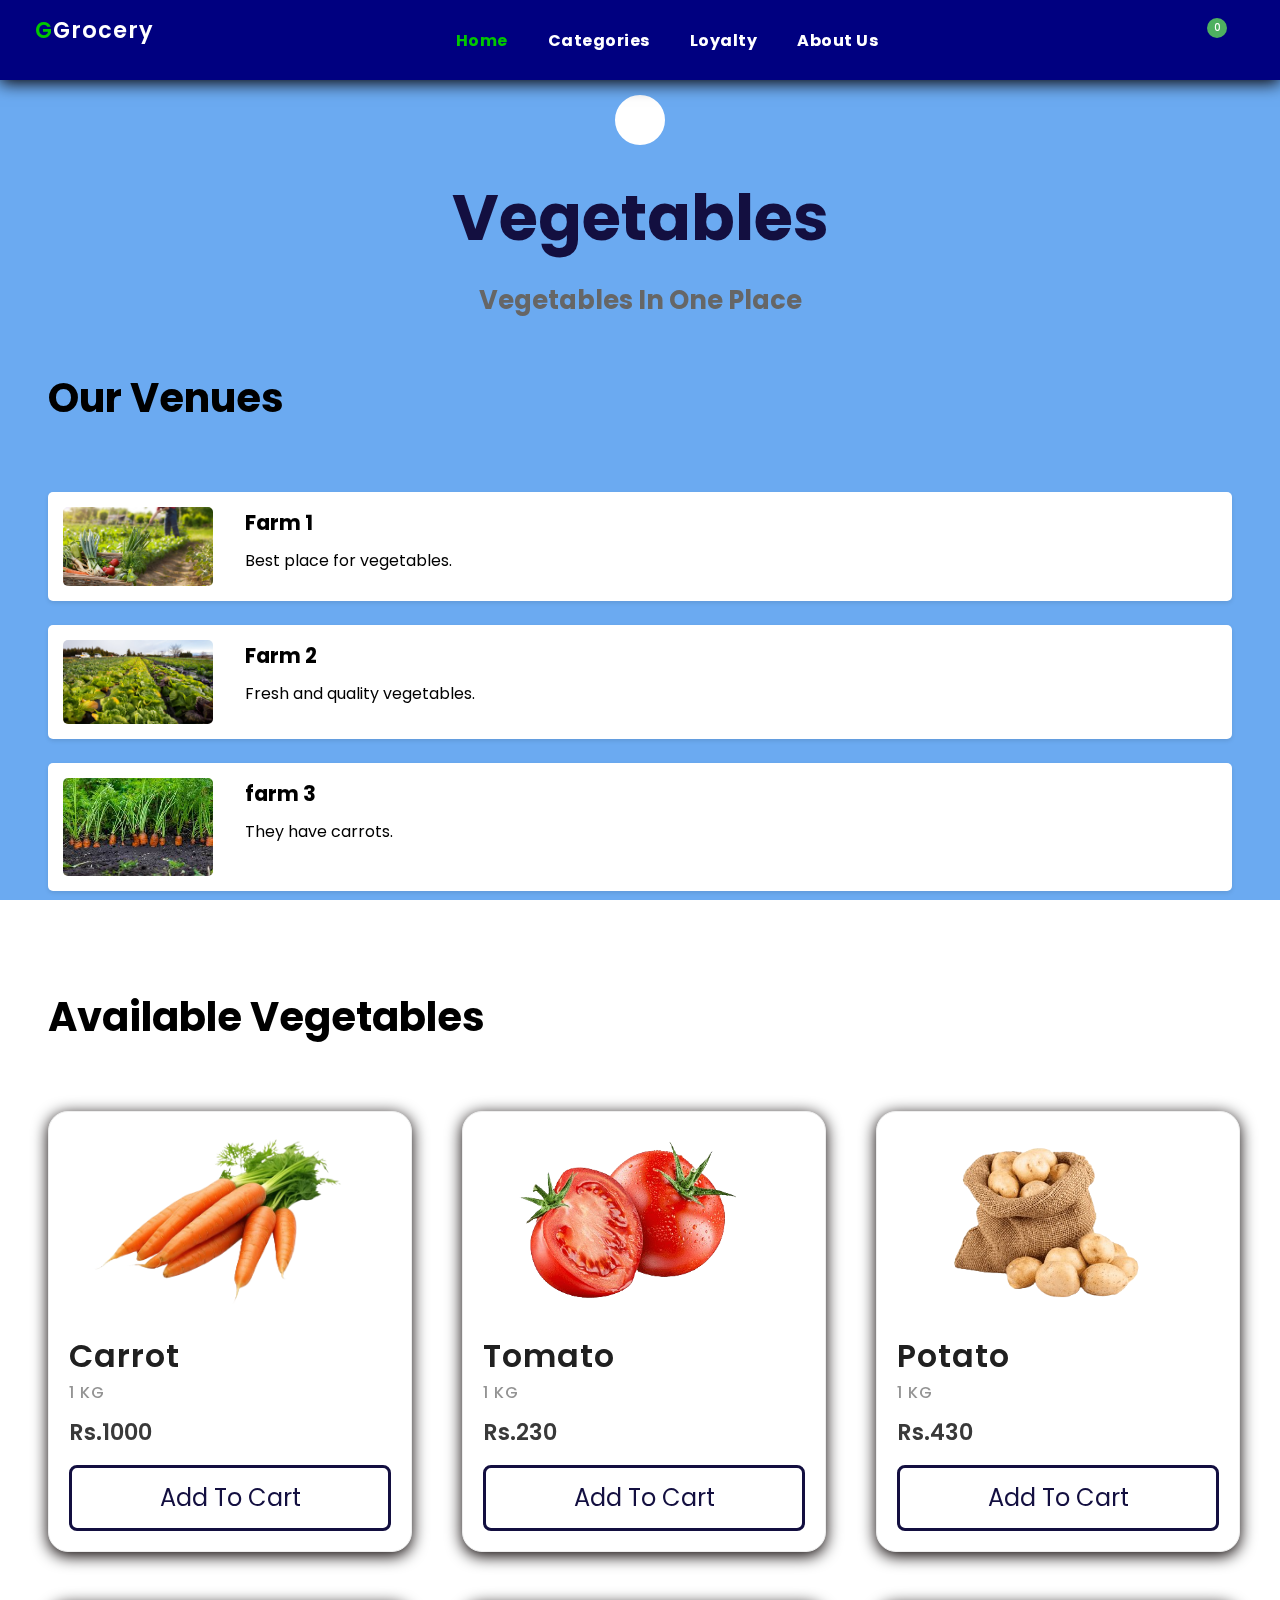
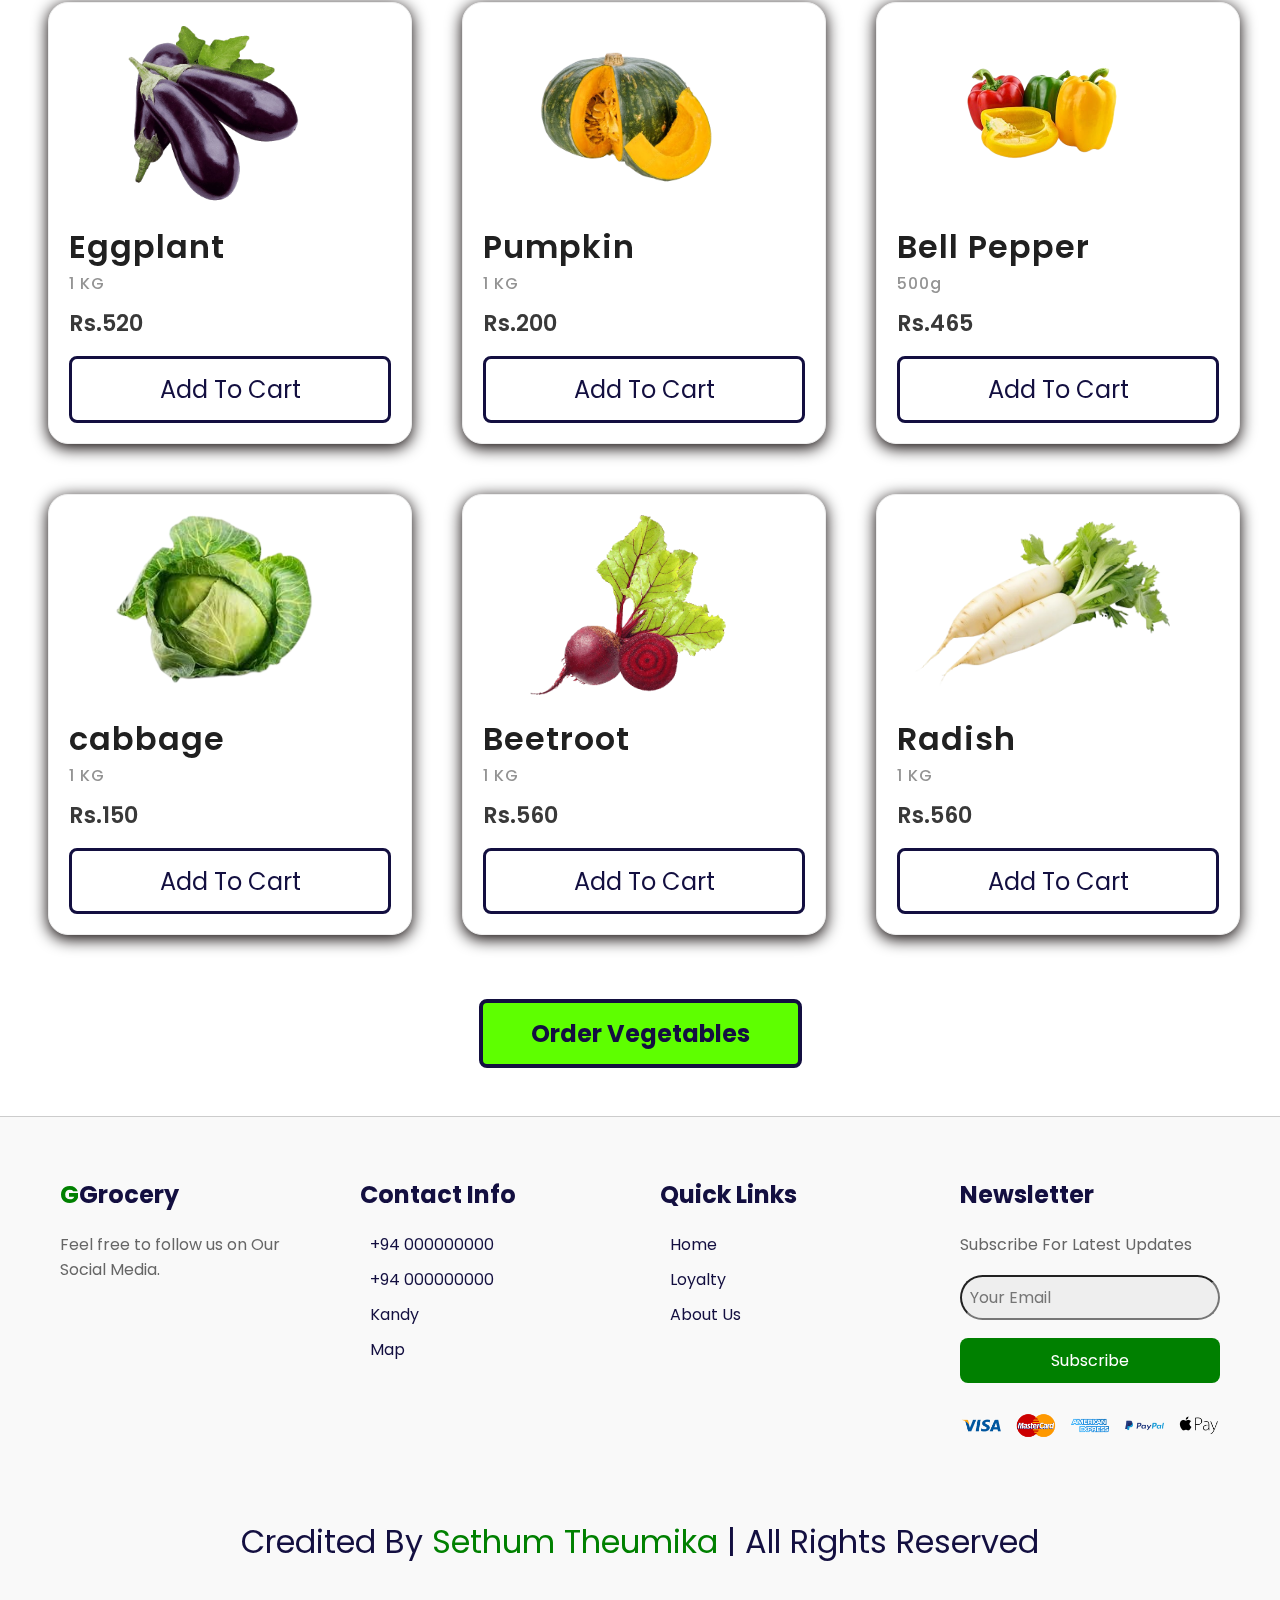
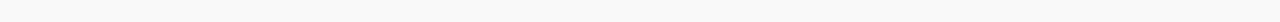
<file: Html/Product_2.html>
<!--doctype html-->
<html>
<head>
<meta charset="utf-8">
<meta name="viewport" content="width=device-width, initial-scale=1.0">
<!--==Title==================================-->
<title>GGrocery Store</title>
<!--==Stylesheet=============================-->
<link rel="stylesheet" type="text/css" href="../css/Product_2.css"/>
<!--==icon===============================-->
<link rel="icon" href="../Images/Logo.png"/>
<!--==Using-Font-Awesome=====================-->
<link rel="stylesheet" href="https://pro.fontawesome.com/releases/v5.10.0/css/all.css" integrity="sha384-AYmEC3Yw5cVb3ZcuHtOA93w35dYTsvhLPVnYs9eStHfGJvOvKxVfELGroGkvsg+p" crossorigin="anonymous"/>
<!--==Import-Font-Family======================-->
<link rel="preconnect" href="https://fonts.googleapis.com">
<link rel="preconnect" href="https://fonts.gstatic.com" crossorigin>
<link href="https://fonts.googleapis.com/css2?family=Poppins:ital,wght@0,100;0,200;0,300;0,400;0,500;0,600;0,700;0,800;0,900;1,100;1,200;1,300;1,400;1,500;1,600;1,700;1,800;1,900&display=swap" rel="stylesheet">
</head>
<body>
    <div class="bg"></div>
    <!--==Navigation================================-->
    <section class="navbox">
    <nav class="navigation">
        <!--logo-------->
        <a href="#" class="logo">
            <span>G</span>Grocery
        </a>
        <!--menu-------->
        <ul class="menu">
            <li><a href="../index.html" class="active">Home</a></li>
            <li class="dropdown">
                <a href="#" class="dropbtn">Categories</a>
                <div class="dropdown-content">
                    <a href="./Product_1.html">Dairy Products</a>
                    <a href="./Product_2.html">Vegetables</a>
                    <a href="./Product_3.html">Cosmetics & Skincare</a>
                </div>
            </li>
            <li><a href="./loyalty.html">Loyalty</a></li>
            <li><a href="./About us.html">About Us</a></li>
        </ul>
        <!--right-nav-(cartS)-->
        <div class="right-nav">
            <!--cart----->
            <a href="#" class="cart">
                <i class="fas fa-shopping-cart"></i>
                <span>0</span>
            </a>
        </div>
    </nav>
    </section>
    <!--nav-end--------------------->
    <!--==Search============-->
    <form action="">
        <div class="form-input">
            <input type="search" placeholder="Search here ...">
            <i class="fa fa-search"></i>
        </div>
    </form>
    <!--search-end-------------->

    <!--Vegetables-title-------------->
    <header>
        <div class="heading">
            <strong>Vegetables</strong>
        </div>
        <div class="introduction">
             <p><h1> Vegetables In One Place </h1></p>
        </div>
    </header>
    <!--Venue-------------->
    <main>
        <section class="venues">
            <h2>Our Venues</h2>
            <div class="venue">
                <img src="../Images/farm1.jpg" alt="Farm 1">
                <div class="venue-info">
                    <h3>Farm 1</h3>
                    <p>Best place for vegetables.</p>
                </div>
            </div>
            <div class="venue">
                <img src="../Images/farm2.jpg" alt="Farm 2">
                <div class="venue-info">
                    <h3>Farm 2</h3>
                    <p>Fresh and quality vegetables.</p>
                </div>
            </div>
            <div class="venue">
                <img src="../Images/farm3.jpg" alt="Farm 3">
                <div class="venue-info">
                    <h3>farm 3</h3>
                    <p>They have carrots.</p>
                </div>
            </div>
        </section>

        <section class="product-grid">
        <div class="title-vege">
            <h2>Available Vegetables</h2>
        </div>
            <!--box-container------>
        <div class="trending-container">
            <!--box---------->
            <div class="trending-box">
                <img alt="Carrot" src="../Images/trend1.png">
                <strong><h2>Carrot</h2></strong>
                <span class="quantity">1 KG</span>
                <span class="price">Rs.1000</span>
                <!--cart-btn------->
                <a href="#" class="btn">
                    Add To Cart
                </a>
            </div>
            <!--box---------->
            <div class="trending-box">
                <img alt="Tomato" src="../Images/tomato.png">
                <strong><h2>Tomato</h2></strong>
                <span class="quantity">1 KG</span>
                <span class="price">Rs.230</span>
                <!--cart-btn------->
                <a href="#" class="btn">
                    Add To Cart
                </a>
            </div>
            <!--box---------->
            <div class="trending-box">
                <img alt="Potato" src="../Images/potato.png">
                <strong><h2>Potato</h2></strong>
                <span class="quantity">1 KG</span>
                <span class="price">Rs.430</span>
                <!--cart-btn------->
                <a href="#" class="btn">
                    Add To Cart
                </a>
            </div>
            <!--box---------->
            <div class="trending-box">
                <img alt="Eggplant" src="../Images/trend3.png">
                <strong><h2>Eggplant</h2></strong>
                <span class="quantity">1 KG</span>
                <span class="price">Rs.520</span>
                <!--cart-btn------->
                <a href="#" class="btn">
                    Add To Cart
                </a>
            </div>
            <!--box---------->
            <div class="trending-box">
                <img alt="Pumpkin" src="../Images/trend6.png">
                <strong><h2>Pumpkin</h2></strong>
                <span class="quantity">1 KG</span>
                <span class="price">Rs.200</span>
                <!--cart-btn------->
                <a href="#" class="btn">
                    Add To Cart
                </a>
            </div>
            <!--box---------->
            <div class="trending-box">
                <img alt="Bell Pepper" src="../Images/bell.png">
                <strong><h2>Bell Pepper</h2></strong>
                <span class="quantity">500g</span>
                <span class="price">Rs.465</span>
                <!--cart-btn------->
                <a href="#" class="btn">
                    Add To Cart
                </a>
            </div>
            <!--box---------->
            <div class="trending-box">
                <img alt="cabbage" src="../Images/cabbage.png">
                <strong><h2>cabbage</h2></strong>
                <span class="quantity">1 KG</span>
                <span class="price">Rs.150</span>
                <!--cart-btn------->
                <a href="#" class="btn">
                    Add To Cart
                </a>
            </div>
            <!--box---------->
            <div class="trending-box">
                <img alt="Beetroot" src="../Images/Beetroot.png">
                <strong><h2>Beetroot</h2></strong>
                <span class="quantity">1 KG</span>
                <span class="price">Rs.560</span>
                <!--cart-btn------->
                <a href="#" class="btn">
                    Add To Cart
                </a>
            </div>
            <!--box---------->
            <div class="trending-box">
                <img alt="Radish" src="../Images/Radish.png">
                <strong><h2>Radish</h2></strong>
                <span class="quantity">1 KG</span>
                <span class="price">Rs.560</span>
                <!--cart-btn------->
                <a href="#" class="btn">
                    Add To Cart
                </a>
            </div>
        </div>
        </section>
    </section>
    <!--Trending-end--------------------->
    <!--Order-Page-Btn--------------------->
    <section class="order-link">
        <!-- Link to the order page -->
        <a href="./Order.html" class="btn">
            <strong>Order Vegetables</strong>
        </a>
    </section>
    <!--Order-Page-Btn-End--------------------->
    <!--==Footer=============================================-->
    <footer>
        <div class="footer-container">
            <div class="box">
                <h3> <span>G</span>Grocery </h3>
                <p>Feel free to follow us on Our Social Media.</p>
                <div class="share">
                    <a href="#" class="fab fa-facebook"></a>
                    <a href="#" class="fab fa-twitter"></a>
                    <a href="#" class="fab fa-instagram"></a>
                    <a href="#" class="fab fa-youtube"></a>
                </div>
            </div>
        

            <div class="box">
                <h3> Contact Info </h3>
                <a href="#" class="links"> <i class="fas fa-phone"></i>+94 000000000</a>
                <a href="#" class="links"> <i class="fas fa-phone"></i>+94 000000000</a>
                <a href="#" class="links"> <i class="fas fa-envelope"></i>Kandy</a>
                <a href="./About us.html" class="links"> <i class="fas fa-map"></i>Map</a>
            </div>

            <div class="box">
                <h3> Quick Links </h3>
                <a href="../index.html" class="links"> <i class="fas fa-arrow-right"></i>Home</a>
                <a href="../Html/loyalty.html" class="links"> <i class="fas fa-arrow-right"></i>Loyalty</a>
                <a href="../Html/About us.html" class="links"> <i class="fas fa-arrow-right"></i>About Us</a>
            </div>
         
            <div class="box">
                <h3> Newsletter </h3>
                <p>Subscribe For Latest Updates</p>
                <input type="email" placeholder="Your Email" class="email">
                <input type="submit" value="Subscribe" class="btn">
                <img src="../Images/payment.png">
            </div>
        </div>
    <div class="credit">Credited By <span>Sethum Theumika</span> | All Rights Reserved
    </div>    
    </footer>
    </main>
</body>
</html>
</file>
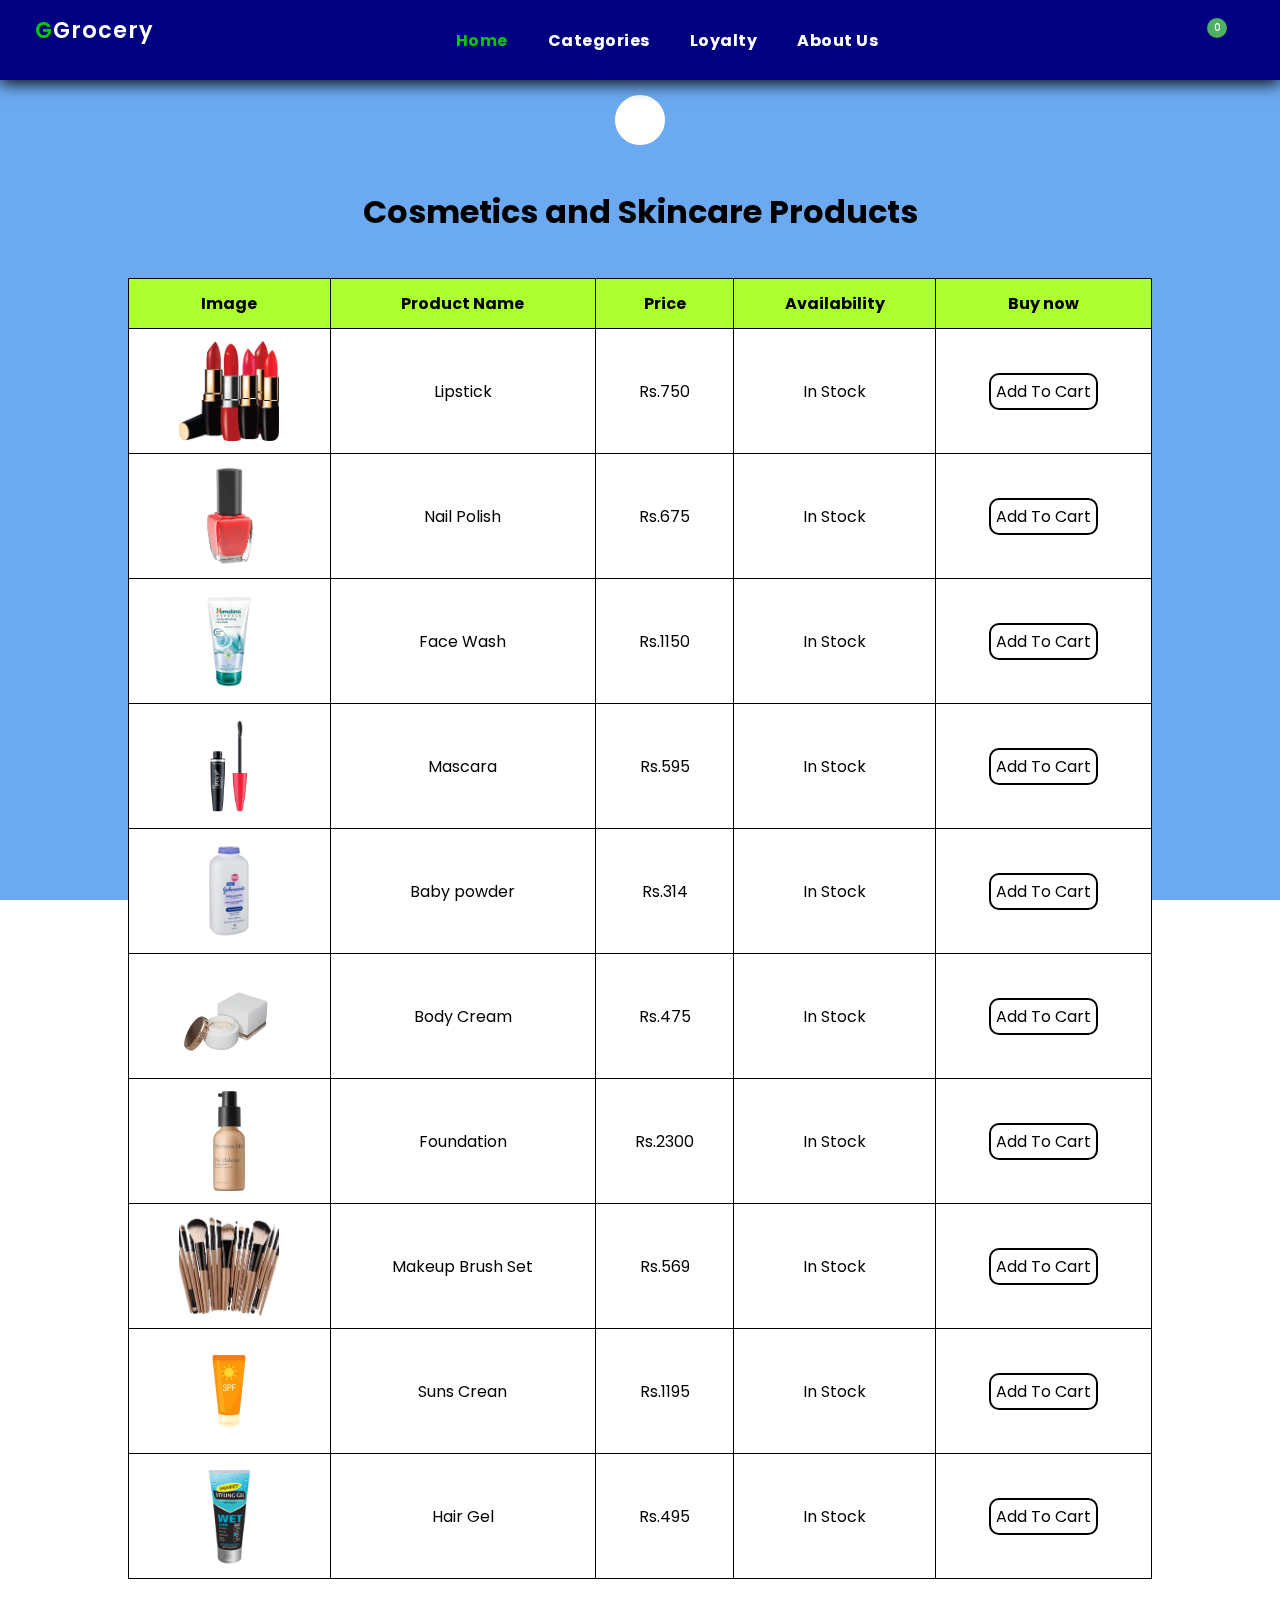
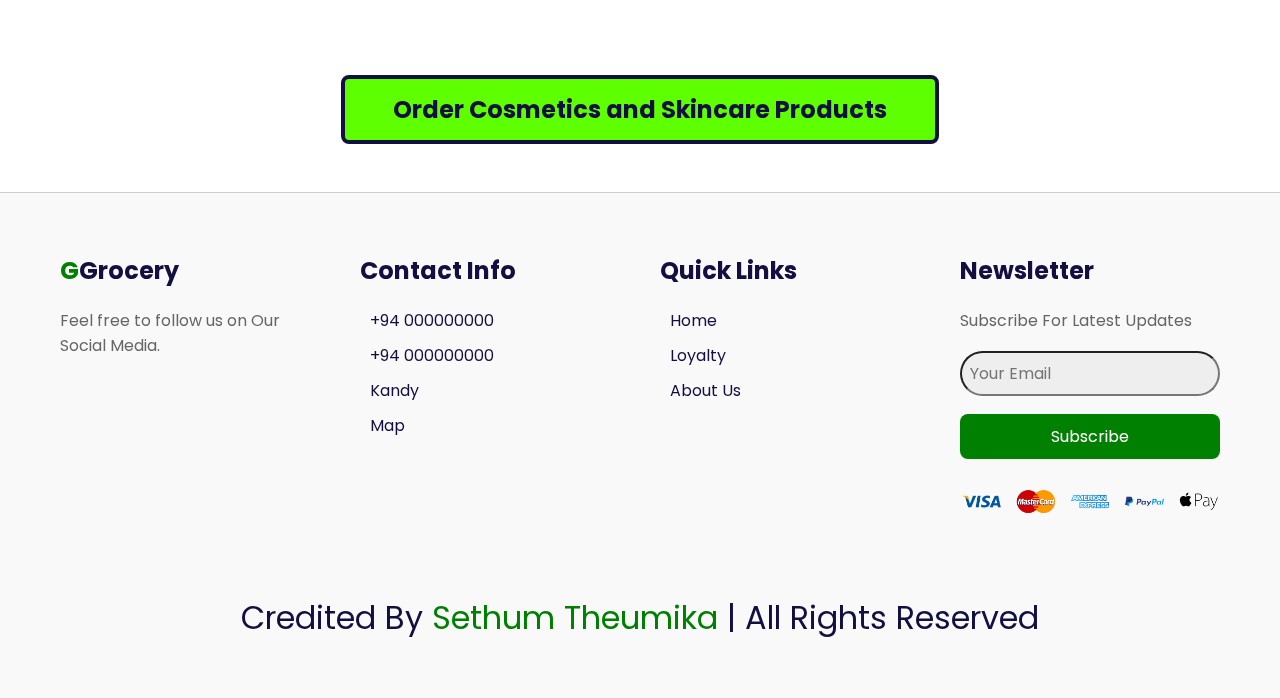
<file: Html/Product_3.html>
<!--doctype html-->
<html>
<head>
<meta charset="utf-8">
<meta name="viewport" content="width=device-width, initial-scale=1.0">
<!--==Title==================================-->
<title>GGrocery Store</title>
<!--==Stylesheet=============================-->
<link rel="stylesheet" type="text/css" href="../css/Product_3.css"/>
<!--==icon===============================-->
<link rel="icon" href="../Images/Logo.png"/>
<!--==Using-Font-Awesome=====================-->
<link rel="stylesheet" href="https://pro.fontawesome.com/releases/v5.10.0/css/all.css" integrity="sha384-AYmEC3Yw5cVb3ZcuHtOA93w35dYTsvhLPVnYs9eStHfGJvOvKxVfELGroGkvsg+p" crossorigin="anonymous"/>
<!--==Import-Font-Family======================-->
<link rel="preconnect" href="https://fonts.googleapis.com">
<link rel="preconnect" href="https://fonts.gstatic.com" crossorigin>
<link href="https://fonts.googleapis.com/css2?family=Poppins:ital,wght@0,100;0,200;0,300;0,400;0,500;0,600;0,700;0,800;0,900;1,100;1,200;1,300;1,400;1,500;1,600;1,700;1,800;1,900&display=swap" rel="stylesheet">
</head>
<body>
    <div class="bg"></div>
    <!--==Navigation================================-->
    <section class="navbox">
    <nav class="navigation">
        <!--logo-------->
        <a href="#" class="logo">
            <span>G</span>Grocery
        </a>
        <!--menu-------->
        <ul class="menu">
            <li><a href="../index.html" class="active">Home</a></li>
            <li class="dropdown">
                <a href="#" class="dropbtn">Categories</a>
                <div class="dropdown-content">
                    <a href="./Product_1.html">Dairy Products</a>
                    <a href="./Product_2.html">Vegetables</a>
                    <a href="./Product_3.html">Cosmetics & Skincare</a>
                </div>
            </li>           
            <li><a href="./loyalty.html">Loyalty</a></li>
            <li><a href="./About us.html">About Us</a></li>
        </ul>
        <!--right-nav-(cartS)-->
        <div class="right-nav">
            <!--cart----->
            <a href="#" class="cart">
                <i class="fas fa-shopping-cart"></i>
                <span>0</span>
            </a>
        </div>
    </nav>
    </section>
    <!--nav-end--------------------->
    <!--==Search============-->
    <form action="">
        <div class="form-input">
            <input type="search" placeholder="Search here ...">
            <i class="fa fa-search"></i>
        </div>
    </form>
    <!--search-end-------------->

    <!--Products-------------->
    <header>
        <h1>Cosmetics and Skincare Products</h1>
    </header>

    <main>
        <table>
            <thead>
                <tr>
                    <th scope="col">Image</th>
                    <th scope="col">Product Name</th>
                    <th scope="col">Price</th>
                    <th scope="col">Availability</th>
                    <th scope="col">Buy now</th>
                </tr>
            </thead>
            <tbody>
                <tr>
                    <td><img src="../Images/trend4.png" alt="Lipstick"></td>
                    <td>Lipstick</td>
                    <td>Rs.750</td>
                    <td>In Stock</td>
                    <td><a href="#" class="bton">
                        Add To Cart
                    </a></td>
                    
                </tr>
                <tr>
                    <td><img src="../Images/nail.png" alt="Nail Polish"></td>
                    <td>Nail Polish</td>
                    <td>Rs.675</td>
                    <td>In Stock</td>
                    <td><a href="#" class="bton">
                        Add To Cart
                    </a></td>
                    
                </tr>
                </tr><tr>
                    <td><img src="../Images/facewash.png" alt="Face Wash"></td>
                    <td>Face Wash</td>
                    <td>Rs.1150</td>
                    <td>In Stock</td>
                    <td><a href="#" class="bton">
                        Add To Cart
                    </a></td>
                    
                </tr>
                </tr><tr>
                    <td><img src="../Images/Mascara.png" alt="Mascara"></td>
                    <td>Mascara</td>
                    <td>Rs.595</td>
                    <td>In Stock</td>
                    <td><a href="#" class="bton">
                        Add To Cart
                    </a></td>
                    
                </tr>
                </tr><tr>
                    <td><img src="../Images/babypowder.png" alt="Baby powder"></td>
                    <td>Baby powder</td>
                    <td>Rs.314</td>
                    <td>In Stock</td>
                    <td><a href="#" class="bton">
                        Add To Cart
                    </a></td>
                    
                </tr>
                </tr><tr>
                    <td><img src="../Images/bodycream.png" alt="Body Cream"></td>
                    <td>Body Cream</td>
                    <td>Rs.475</td>
                    <td>In Stock</td>
                    <td><a href="#" class="bton">
                        Add To Cart
                    </a></td>
                    
                </tr>
                </tr><tr>
                    <td><img src="../Images/foundation.png" alt="Foundation"></td>
                    <td>Foundation</td>
                    <td>Rs.2300</td>
                    <td>In Stock</td>
                    <td><a href="#" class="bton">
                        Add To Cart
                    </a></td>
                    
                </tr>
                </tr><tr>
                    <td><img src="../Images/brush.png" alt="Makeup Brush Set"></td>
                    <td>Makeup Brush Set</td>
                    <td>Rs.569</td>
                    <td>In Stock</td>
                    <td><a href="#" class="bton">
                        Add To Cart
                    </a></td>
                    
                </tr>
                </tr><tr>
                    <td><img src="../Images/suns.png" alt="Suns Crean"></td>
                    <td>Suns Crean</td>
                    <td>Rs.1195</td>
                    <td>In Stock</td>
                    <td><a href="#" class="bton">
                        Add To Cart
                    </a></td>
                    
                </tr>
                </tr><tr>
                    <td><img src="../Images/hairgel.png" alt="Hair Gel"></td>
                    <td>Hair Gel</td>
                    <td>Rs.495</td>
                    <td>In Stock</td>
                    <td><a href="#" class="bton">
                        Add To Cart
                    </a></td>
                    
                </tr>
                </tr>
            </tbody>
        </table>

        
    <!--Order-Page-Btn--------------------->
    <section class="order-link">
        <!-- Link to the order page -->
        <a href="./Order.html" class="btn">
            <strong>Order Cosmetics and Skincare Products </strong>
        </a>
    </section>
    <!--Order-Page-Btn-End--------------------->
    <!--==Footer=============================================-->
    <footer>
        <div class="footer-container">
            <div class="box">
                <h3> <span>G</span>Grocery </h3>
                <p>Feel free to follow us on Our Social Media.</p>
                <div class="share">
                    <a href="#" class="fab fa-facebook"></a>
                    <a href="#" class="fab fa-twitter"></a>
                    <a href="#" class="fab fa-instagram"></a>
                    <a href="#" class="fab fa-youtube"></a>
                </div>
            </div>
        

            <div class="box">
                <h3> Contact Info </h3>
                <a href="#" class="links"> <i class="fas fa-phone"></i>+94 000000000</a>
                <a href="#" class="links"> <i class="fas fa-phone"></i>+94 000000000</a>
                <a href="#" class="links"> <i class="fas fa-envelope"></i>Kandy</a>
                <a href="./About us.html" class="links"> <i class="fas fa-map"></i>Map</a>
            </div>

            <div class="box">
                <h3> Quick Links </h3>
                <a href="../index.html" class="links"> <i class="fas fa-arrow-right"></i>Home</a>
                <a href="../Html/loyalty.html" class="links"> <i class="fas fa-arrow-right"></i>Loyalty</a>
                <a href="../Html/About us.html" class="links"> <i class="fas fa-arrow-right"></i>About Us</a>
            </div>
         
            <div class="box">
                <h3> Newsletter </h3>
                <p>Subscribe For Latest Updates</p>
                <input type="email" placeholder="Your Email" class="email">
                <input type="submit" value="Subscribe" class="btn">
                <img src="../Images/payment.png">
            </div>
        </div>
    <div class="credit">Credited By <span>Sethum Theumika</span> | All Rights Reserved
    </div>    
    </footer>
    </main>
</body>
</html>
</file>
<file: css/index.css>
:root{
    --green: green;
    --black: #130f40;
    --light-color: #666;
    --box-shadow: 0 .2rem 1rem rgba(8,0,0,1);
    --border: 0 .5rem 1rem rgba(0,0,0,1);
}
*{
    font-family: poppins;
    margin: 0px;
    padding: 0px;
    box-sizing: border-box;
    scroll-behavior: smooth;
}
ul{
    list-style: none;
}
a{
    text-decoration: none;
}
.heading{
    text-align: center;
    padding: 2rem 0;
    padding-bottom: 2rem;
    font-size: 3.5rem;
    color: var(--black);
}
.btn{
    border: .2rem solid var(--black);
    margin-top: 1rem;
    display: inline-block;
    padding: .8rem 3rem;
    font-size: 1.5rem;
    text-align: center;
    border-radius: .5rem;
    color:var(--black);
    cursor: pointer;
    background: none;
    text-align: center;
}
.btn:hover{
    background-color: var(--green);
    color: white;
    transition: all ease 0.3s;
}
.bg{
    position:fixed;
    height:100%;
    background-repeat:no-repeat;
    width: 100%;
    background-size: cover;
    background-position: center;
    z-index: -2; 
    background-color: #6baaf1; 
}
/*==Navigation=====================================*/

.navbox{
    background-color: #000080;
    justify-content: center;
    box-shadow: var(--box-shadow);
    position: fixed;
    top: 0;
    height: 80px;
    width: 100%;
    z-index: 1000;
}
.navigation{
    padding-left: 100%;
    display: flex;
    justify-content: space-between;
    align-items: center;
    z-index: 1000;
    padding: 35px;
    height: 100px;
    width: 1300px; 
    max-width: 100%;
    margin: auto;
    color: #FFFFFF;
    border-radius: 0%;
    margin-bottom: 30px;
    margin-top: -20px;
}
.menu{
    display: flex;
    margin-top: 20px;
}
.menu li a{
    padding: 3px 10px;
    margin: 0px 10px;
    color: #FFFFFF;
    font-weight: 500;
    letter-spacing: 0.5px;
    transition: all ease 0.3s;
    font-weight: bolder;
}
.menu li a:hover{    
    color: rgb(0, 199, 0);
    transition: all ease 0.5s;
}
.logo{
    font-size: 1.4rem;
    font-weight: 600;
    letter-spacing: 1px;
    color: #ffffff;
}
.logo span{
    color: rgb(0, 199, 0);
}

.dropdown-content {
    display: none;
    position: absolute;
    background-color: navy;
    min-width: 160px;
    box-shadow: 0 .2rem 1rem rgba(0, 0, 0, 0.1);
    z-index: 1;
}

.dropdown-content a {
    color: white;
    padding: 12px 16px;
    text-decoration: none;
    display: block;
}

.dropdown-content a:hover {
    background-color: rgba(255, 255, 255, 0.1);
}

.dropdown:hover .dropdown-content {
    display: block;
}

.right-nav{
    display: grid;
    grid-template-columns: auto auto;
    grid-gap: 25px;
}
.right-nav a{
    width:40px;
    height: 40px;
    display: flex;
    justify-content: center;
    align-items: center;
    border-radius: 50%;
    position: relative;
}
.right-nav .cart{
    color: white;
    margin-top: 30px;
}
.right-nav a span{
    position: absolute;
    top: -7px;
    right: -7px;
    width:20px;
    height: 20px;
    display: flex;
    justify-content: center;
    align-items: center;
    border-radius: 50%;
    color: #ffffff;
    font-size: 0.6rem;
    font-weight: 500;
}
.right-nav .cart span{
    background-color: #4eb060;
}
.menu li a:hover,
.menu .active{
    color: rgb(0, 199, 0);
    transition: all ease 0.3s;
}
 
/*==Search=============*/
form{
    position: relative;
    top: 120px;
    left: 50%;
    transform: translate(-50%, -50%);
    transition: all 1s;
    width: 50px;
    height: 50px;
    background: white;
    box-sizing: border-box;
    border-radius: 25px;
    border: 4px solid white;
    padding: 5px;
}
.form-input input{
    position: absolute;
    top: 0;
    left: 0;
    width: 100%;
    height: 42.5px;
    line-height: 30px;
    outline: 0;
    border: 0;
    display: none;
    font-size: 1em;
    border-radius: 20px;
    padding: 0 20px;
}
.form-input .fa{
    box-sizing: border-box;
    padding: 10px;
    width: 42.5px;
    height: 42.5px;
    position: absolute;
    top: 0;
    right: 0;
    border-radius: 50%;
    color: purple;
    text-align: center;
    font-size: 1.2em;
    transform: all 1s;
}
form:hover{
    width: 300px;
    cursor: pointer;
}
form:hover .form-input input{
    display: block;
}
form:hover .form-input .fa{
    background-color: purple;
    color: white;
}
/*==banner==================================*/
#home{
    padding: 2rem;
}
.home{
    border: 0px solid;
    display: flex;
    justify-content: center;
    background: url(../Images/banner1.jpg) no-repeat;
    background-position: center;
    background-size: cover;
    margin-left: 80px;
    margin-right: 80px;
    margin-top: 110px;
    border-radius: 2rem;
    padding-top: 17rem;
    padding-bottom: 10rem;
}
.home .content{
    
    text-align: center;
    width: 60rem;
}
.home .content h3{
    color: var(--black);
    font-size: 3rem;
}
.home .content h3 span{
    color: var(--green)
}
.home .content p{
    color: var(--light-color);
    font-size: 1.7rem;
}
/*==category================================*/
.categories .box-container{
    margin: 40px auto;
    display: flex;
    flex-wrap: wrap;
    justify-content: space-around;
    gap: 0.5rem;
    margin-left: 2rem;
    margin-right: 2rem;
}
.categories .box-container .box{
    width: 20rem;
    padding: 2rem;
    background: #ffffff;
    border-radius: .5rem;
    box-shadow: var(--box-shadow);
    outline: var(--outline);
    outline-offset: -1rem;
    text-align: center; 
    justify-content: space-evenly;   
}
.categories .box-container .box:hover{
    box-shadow: 1px 1px 10px 4px var(--green);
}
.categories .box-container .box img{
    margin: 1rem 0;
    height: 10rem;
}
.categories .box-container .box h3{
    font-size: 2rem;
    color: var(--black);
}

/*==trending========================*/
#trending{
    margin-top: 3rem;
    display: flex;
    flex-direction: column;
    justify-content: center;
    padding: 5rem;
    max-width: 100%;
}
.trending-container{
    display: grid;
    grid-template-columns: 1fr 1fr 1fr;
    grid-gap: 50px;
    align-items: center;
    margin-top: 2rem;
}
.trending-box img{
    width: 90%;
    height: 180px;
    object-fit: contain;
    object-position: center;
    margin: auto;
}
.trending-box{
    width: 100%;
    border: 1px solid #eeeeee;
    border-radius: 20px;
    background-color: #ffffff;
    padding: 20px;
    display: flex;
    flex-direction: column;
    position: relative;
    outline: var(--outline);
    outline-offset: -1rem;
    box-shadow: var(--box-shadow);
}
.trending-box:hover{
    box-shadow: 1px 1px 10px 4px var(--green);

}
.trending-box strong{
    color: #202020;
    font-size: 1.1rem;
    letter-spacing: 1px;
    font-weight: 600;
    margin-top: 20px;
}
.trending-box .quantity{
    color: #949494;
    font-size: 1rem;
    font-weight: 500;
    letter-spacing: 1px;
}
.trending-box .price{
    margin-top: 10px;
    font-weight: 600;
    font-size: 1.4rem;
    color: #393939;
}
/*==footer============================*/
footer {
    background-color: #f9f9f9;
    padding: 40px 20px;
    border-top: 1px solid #ccc;
    font-size: 1rem;
    color: #333;
}

.footer-container {
    display: flex;
    flex-wrap: wrap;
    justify-content: space-between;
    max-width: 1200px;
    margin: 0 auto;
}

.footer-container .box {
    flex: 1 1 200px;
    margin: 20px;
}

.footer-container .box h3 {
    font-size: 1.5em;
    color: var(--black);
    margin-bottom: 20px;
}

.footer-container .box h3 span {
    color: var(--green);
}

.footer-container .box p {
    color: var(--light-color);
    margin-bottom: 10px;
}

.footer-container .share a {
    color: var(--black);
    margin: 0 10px;
    font-size: 1.2em;
    text-decoration: none;
}

.footer-container .share a:hover {
    color: var(--green);
}


.footer-container .links {
    display: block;
    color: var(--black);
    margin: 10px 0;
    font-size: 1em;
    text-decoration: none;
}
.footer-container .box:hover a i{
    color: var(--green);
}
.footer-container .box:hover a:hover i{
    padding-right: 2rem;
}
.footer-container .links i {
    margin-right: 10px;
}

.footer-container .links:hover {
    color: var(--green);
}

.footer-container .email {
    margin: .5rem 0;
    padding: .5rem;
    border-radius: 2rem;
    background: #eeeeee;
    font-size: 1rem;
    color: var(--black);
    text-transform: none;
    width: 100%;
    box-sizing: border-box;
}

.footer-container .btn {
    padding: 10px 20px;
    background-color: var(--green);
    color: #fff;
    border: none;
    cursor: pointer;
    font-size: 1em;
    display: block;
    width: 100%;
    text-align: center;
    margin-top: 10px;
}

.footer-container .btn:hover {
    background-color: #218838;
}

.footer-container img {
    max-width: 100%;
    margin-top: 10px;
}
.credit{
    text-align: center;
    margin-top: 1rem;
    padding: 1rem;
    padding-top: 1.5rem;
    font-size: 2rem;
    color: var(--black);
}
.credit span{
    color: var(--green);
}
</file>
<file: css/about us.css>
:root{
    --green: green;
    --black: #130f40;
    --light-color: #666;
    --box-shadow: 0 .2rem 1rem rgba(8,0,0,1);
    --border: 0 .5rem 1rem rgba(0,0,0,1);
}
*{
    font-family: poppins;
    margin: 0px;
    padding: 0px;
    box-sizing: border-box;
    scroll-behavior: smooth;
}
ul{
    list-style: none;
}
a{
    text-decoration: none;
}
.heading{
    text-align: center;
    padding: 2rem 0;
    padding-bottom: 3rem;
    font-size: 3.5rem;
    color: var(--black);
}
.btn{
    border: .2rem solid var(--black);
    margin-top: 1rem;
    display: inline-block;
    padding: .8rem 3rem;
    font-size: 1.5rem;
    border-radius: .5rem;
    color:var(--black);
    cursor: pointer;
    background: none;
    text-align: center;
}
.btn:hover{
    background-color: var(--green);
    color: white;
    transition: all ease 0.3s;
}
.bg{
    position:fixed;
    height:100%;
    background-repeat:no-repeat;
    width: 100%;
    background-size: cover;
    background-position: center;
    z-index: -2; 
    background-color: #6baaf1; 
}

body {
    font-family: poppins;
    margin: 0px;
    padding: 0px;
    box-sizing: border-box;
    scroll-behavior: smooth;
}

.navbox{
    background-color: #000080;
    justify-content: center;
    box-shadow: var(--box-shadow);
    position: fixed;
    top: 0;
    height: 80px;
    width: 100%;
    z-index: 1000;
}
.navigation{
    padding-left: 100%;
    display: flex;
    justify-content: space-between;
    align-items: center;
    z-index: 1000;
    padding: 35px;
    height: 100px;
    width: 1300px; 
    max-width: 100%;
    margin: auto;
    color: #FFFFFF;
    border-radius: 0%;
    margin-bottom: 30px;
    margin-top: -20px;
}
.menu{
    display: flex;
    margin-top: 20px;
}
.menu li a{
    padding: 3px 10px;
    margin: 0px 10px;
    color: #FFFFFF;
    font-weight: 500;
    letter-spacing: 0.5px;
    transition: all ease 0.3s;
    font-weight: bolder;
}
.menu li a:hover{    
    color: rgb(0, 199, 0);
    transition: all ease 0.5s;
}
.logo{
    font-size: 1.4rem;
    font-weight: 600;
    letter-spacing: 1px;
    color: #ffffff;
}
.logo span{
    color: rgb(0, 199, 0);
}

.dropdown-content {
    display: none;
    position: absolute;
    background-color: navy;
    min-width: 160px;
    box-shadow: 0 .2rem 1rem rgba(0, 0, 0, 0.1);
    z-index: 1;
}

.dropdown-content a {
    color: white;
    padding: 12px 16px;
    text-decoration: none;
    display: block;
}

.dropdown-content a:hover {
    background-color: rgba(255, 255, 255, 0.1);
}

.dropdown:hover .dropdown-content {
    display: block;
}

.right-nav{
    display: grid;
    grid-template-columns: auto auto;
    grid-gap: 25px;
}
.right-nav a{
    width:40px;
    height: 40px;
    display: flex;
    justify-content: center;
    align-items: center;
    border-radius: 50%;
    position: relative;
}
.right-nav .cart{
    color: white;
    margin-top: 30px;
}
.right-nav a span{
    position: absolute;
    top: -7px;
    right: -7px;
    width:20px;
    height: 20px;
    display: flex;
    justify-content: center;
    align-items: center;
    border-radius: 50%;
    color: #ffffff;
    font-size: 0.6rem;
    font-weight: 500;
}
.right-nav .cart span{
    background-color: #4eb060;
}
.menu li a:hover,
.menu .active{
    color: rgb(0, 199, 0);
    transition: all ease 0.3s;
}
 
/*==Search=============*/
form{
    position: relative;
    top: 120px;
    left: 50%;
    transform: translate(-50%, -50%);
    transition: all 1s;
    width: 50px;
    height: 50px;
    background: white;
    box-sizing: border-box;
    border-radius: 25px;
    border: 4px solid white;
    padding: 5px;
}
.form-input input{
    position: absolute;
    top: 0;
    left: 0;
    width: 100%;
    height: 42.5px;
    line-height: 30px;
    outline: 0;
    border: 0;
    display: none;
    font-size: 1em;
    border-radius: 20px;
    padding: 0 20px;
}
.form-input .fa{
    box-sizing: border-box;
    padding: 10px;
    width: 42.5px;
    height: 42.5px;
    position: absolute;
    top: 0;
    right: 0;
    border-radius: 50%;
    color: purple;
    text-align: center;
    font-size: 1.2em;
    transform: all 1s;
}
form:hover{
    width: 300px;
    cursor: pointer;
}
form:hover .form-input input{
    display: block;
}
form:hover .form-input .fa{
    background-color: purple;
    color: white;
}

/*==About-us============================*/

header {
    padding: 1rem 0;
    text-align: center;
    margin-top: 100px;
    margin-bottom: 2rem;
    font-size: 150%;
}


h1, h2 {
    color: var(--black);
}

.branches h2 {
    margin-bottom: 1rem;
    margin-left: 5rem;
    font-size: 2rem;
}

.branch {
    border: 1px solid #ddd;
    background-color: white;
    margin-bottom: 3rem;
    margin-left: 5rem;
    margin-right: 5rem;
    flex: 1;
    padding: 1rem;
}

.branch h3 {
    margin-top: 1rem;
    margin-bottom: 30px;
    padding-left: 2rem;
    padding-right: 2rem;
    text-align: center;
    font-size: 1.5rem;
}

.branch p{
    margin-bottom: 1rem;
    text-align: center;
}

.image {
    display: flex;
    justify-content: center;
    align-items: center;
    padding-left: 3rem;
    padding-right: 3rem;
    max-width: 100%;
    margin-bottom: 2rem;
    margin-top: 30px;
}

.map iframe {
    display: flex;
    justify-content: center;
    align-items: center;
    padding-left: 2rem;
    padding-right: 2rem;
    width: 100%;
    height: 200px;
    padding-bottom: 1.5rem;
    border: 0;
}

/*==table============================*/

.services h2{
    margin-bottom: 1.5rem;
    text-align: center;
    margin-top: 3rem;
}

.services table {
    border-collapse: collapse;
    table-layout: fixed;
    margin: auto;
    margin-bottom: 3rem;
}

.services th, .services td {
    border: 1px solid #000000;
    padding: 0.5em;
    text-align: left;
}

.services th {
    background-color: greenyellow;
}

.services td{
    background-color: white;
}

.services tfoot td{
    background-color: white;
    text-align: center;
}

/*==footer============================*/
footer {
    background-color: #f9f9f9;
    padding: 40px 20px;
    border-top: 1px solid #ccc;
    font-size: 1rem;
    color: #333;
}

.footer-container {
    display: flex;
    flex-wrap: wrap;
    justify-content: space-between;
    max-width: 1200px;
    margin: 0 auto;
}

.footer-container .box {
    flex: 1 1 200px;
    margin: 20px;
}

.footer-container .box h3 {
    font-size: 1.5em;
    color: var(--black);
    margin-bottom: 20px;
}

.footer-container .box h3 span {
    color: var(--green);
}

.footer-container .box p {
    color: var(--light-color);
    margin-bottom: 10px;
}

.footer-container .share a {
    color: var(--black);
    margin: 0 10px;
    font-size: 1.2em;
    text-decoration: none;
}

.footer-container .share a:hover {
    color: var(--green);
}


.footer-container .links {
    display: block;
    color: var(--black);
    margin: 10px 0;
    font-size: 1em;
    text-decoration: none;
}
.footer-container .box:hover a i{
    color: var(--green);
}
.footer-container .box:hover a:hover i{
    padding-right: 2rem;
}
.footer-container .links i {
    margin-right: 10px;
}

.footer-container .links:hover {
    color: var(--green);
}

.footer-container .email {
    margin: .5rem 0;
    padding: .5rem;
    border-radius: 2rem;
    background: #eeeeee;
    font-size: 1rem;
    color: var(--black);
    text-transform: none;
    width: 100%;
    box-sizing: border-box;
}

.footer-container .btn {
    padding: 10px 20px;
    background-color: var(--green);
    color: #fff;
    border: none;
    cursor: pointer;
    font-size: 1em;
    display: block;
    width: 100%;
    text-align: center;
    margin-top: 10px;
}

.footer-container .btn:hover {
    background-color: #218838;
}

.footer-container img {
    max-width: 100%;
    margin-top: 10px;
}
.credit{
    text-align: center;
    margin-top: 1rem;
    padding: 1rem;
    padding-top: 1.5rem;
    font-size: 2rem;
    color: var(--black);
}
.credit span{
    color: var(--green);
}
</file>
<file: css/loyalty.css>
:root{
    --green: green;
    --black: #130f40;
    --light-color: #666;
    --box-shadow: 0 .2rem 1rem rgba(8,0,0,1);
    --border: 0 .5rem 1rem rgba(0,0,0,1);
}
*{
    font-family: poppins;
    margin: 0px;
    padding: 0px;
    box-sizing: border-box;
    scroll-behavior: smooth;
}
ul{
    list-style: none;
}
a{
    text-decoration: none;
}
.heading{
    text-align: center;
    padding: 2rem 0;
    padding-bottom: 1rem;
    margin-top: 3rem;
    font-size: 4rem;
    color: var(--black);
}
.btn{
    border: .2rem solid var(--black);
    margin-top: 1rem;
    display: inline-block;
    padding: .8rem 3rem;
    font-size: 1.5rem;
    border-radius: .5rem;
    color:var(--black);
    cursor: pointer;
    background: none;
    text-align: center;
}
.btn:hover{
    background-color: var(--green);
    color: white;
    transition: all ease 0.3s;
}
.bg{
    position:fixed;
    height:100%;
    background-repeat:no-repeat;
    width: 100%;
    background-size: cover;
    background-position: center;
    z-index: -2; 
    background-color: #6baaf1; 
}
/*==Navigation=====================================*/

.navbox{
    background-color: #000080;
    justify-content: center;
    box-shadow: var(--box-shadow);
    position: fixed;
    top: 0;
    height: 80px;
    width: 100%;
    z-index: 1000;
}
.navigation{
    padding-left: 100%;
    display: flex;
    justify-content: space-between;
    align-items: center;
    z-index: 1000;
    padding: 35px;
    height: 100px;
    width: 1300px; 
    max-width: 100%;
    margin: auto;
    color: #FFFFFF;
    border-radius: 0%;
    margin-bottom: 30px;
    margin-top: -20px;
}
.menu{
    display: flex;
    margin-top: 20px;
}
.menu li a{
    padding: 3px 10px;
    margin: 0px 10px;
    color: #FFFFFF;
    font-weight: 500;
    letter-spacing: 0.5px;
    transition: all ease 0.3s;
    font-weight: bolder;
}
.menu li a:hover{    
    color: rgb(0, 199, 0);
    transition: all ease 0.5s;
}
.logo{
    font-size: 1.4rem;
    font-weight: 600;
    letter-spacing: 1px;
    color: #ffffff;
}
.logo span{
    color: rgb(0, 199, 0);
}

.dropdown-content {
    display: none;
    position: absolute;
    background-color: navy;
    min-width: 160px;
    box-shadow: 0 .2rem 1rem rgba(0, 0, 0, 0.1);
    z-index: 1;
}

.dropdown-content a {
    color: white;
    padding: 12px 16px;
    text-decoration: none;
    display: block;
}

.dropdown-content a:hover {
    background-color: rgba(255, 255, 255, 0.1);
}

.dropdown:hover .dropdown-content {
    display: block;
}

.right-nav{
    display: grid;
    grid-template-columns: auto auto;
    grid-gap: 25px;
}
.right-nav a{
    width:40px;
    height: 40px;
    display: flex;
    justify-content: center;
    align-items: center;
    border-radius: 50%;
    position: relative;
}
.right-nav .cart{
    color: white;
    margin-top: 30px;
}
.right-nav a span{
    position: absolute;
    top: -7px;
    right: -7px;
    width:20px;
    height: 20px;
    display: flex;
    justify-content: center;
    align-items: center;
    border-radius: 50%;
    color: #ffffff;
    font-size: 0.6rem;
    font-weight: 500;
}
.right-nav .cart span{
    background-color: #4eb060;
}
.menu li a:hover,
.menu .active{
    color: rgb(0, 199, 0);
    transition: all ease 0.3s;
}
 

/*==loyalty-plans=====================================*/
header {
    text-align: center;
    padding: 20px;
    background-color: #333;
    color: white;
}

h1 {
    font-size: 2rem;
    margin-bottom: 10px;
}

main {
    max-width: 1200px;
    margin: 20px auto;
    padding: 20px;
    background-color: white;
    box-shadow: 0 2px 10px rgba(0, 0, 0, 0.1);
    border-radius: 8px;
    margin-top: 2.5rem;
    margin-bottom: 3rem;
}

.loyalty-options {
    display: flex;
    justify-content: space-around;
    margin-bottom: 40px;
}

.option {
    text-align: center;
    width: 30%;
}

.option img {
    margin-top: 2rem;
    width: 100%;
    height: auto;
    border-radius: 8px;
}

.option h2 {
    font-size: 1.5rem;
    color: #4eb060;
    margin-top: 4rem;
}

.option p {
    font-size: 1rem;
    margin-top: 10px;
    color: #666;
}

.registration-form {
    background-color: #333;
    padding: 20px;
    border-radius: 8px;
    color: white;
    margin-top: 5rem;
    margin-bottom: .5rem;
}

.registration-form h2 {
    font-size: 1.5rem;
    margin-bottom: 20px;
    color: #4eb060;
}

label {
    display: block;
    margin-bottom: 5px;
    font-weight: 600;
}

input, select, button {
    width: 100%;
    padding: 10px;
    margin-bottom: 15px;
    border: none;
    border-radius: 5px;
    font-size: 1rem;
}

input, select {
    color: #333;
}

button {
    background-color: #4eb060;
    color: white;
    cursor: pointer;
    transition: background-color 0.3s ease;
}

button:hover {
    background-color: #3e9c4e;
}

/*==footer============================*/
footer {
    background-color: #f9f9f9;
    padding: 40px 20px;
    border-top: 1px solid #ccc;
    font-size: 1rem;
    color: #333;
}

.footer-container {
    display: flex;
    flex-wrap: wrap;
    justify-content: space-between;
    max-width: 1200px;
    margin: 0 auto;
}

.footer-container .box {
    flex: 1 1 200px;
    margin: 20px;
}

.footer-container .box h3 {
    font-size: 1.5em;
    color: var(--black);
    margin-bottom: 20px;
}

.footer-container .box h3 span {
    color: var(--green);
}

.footer-container .box p {
    color: var(--light-color);
    margin-bottom: 10px;
}

.footer-container .share a {
    color: var(--black);
    margin: 0 10px;
    font-size: 1.2em;
    text-decoration: none;
}

.footer-container .share a:hover {
    color: var(--green);
}


.footer-container .links {
    display: block;
    color: var(--black);
    margin: 10px 0;
    font-size: 1em;
    text-decoration: none;
}
.footer-container .box:hover a i{
    color: var(--green);
}
.footer-container .box:hover a:hover i{
    padding-right: 2rem;
}
.footer-container .links i {
    margin-right: 10px;
}

.footer-container .links:hover {
    color: var(--green);
}

.footer-container .email {
    margin: .5rem 0;
    padding: .5rem;
    border-radius: 2rem;
    background: #eeeeee;
    font-size: 1rem;
    color: var(--black);
    text-transform: none;
    width: 100%;
    box-sizing: border-box;
}

.footer-container .btn {
    padding: 10px 20px;
    background-color: var(--green);
    color: #fff;
    border: none;
    cursor: pointer;
    font-size: 1em;
    display: block;
    width: 100%;
    text-align: center;
    margin-top: 10px;
}

.footer-container .btn:hover {
    background-color: #218838;
}

.footer-container img {
    max-width: 100%;
    margin-top: 10px;
}
.credit{
    text-align: center;
    margin-top: 1rem;
    padding: 1rem;
    padding-top: 1.5rem;
    font-size: 2rem;
    color: var(--black);
}
.credit span{
    color: var(--green);
}
</file>
<file: css/Order.css>
:root{
    --green: green;
    --black: #130f40;
    --light-color: #666;
    --box-shadow: 0 .2rem 1rem rgba(8,0,0,1);
    --border: 0 .5rem 1rem rgba(0,0,0,1);
}
*{
    font-family: poppins;
    margin: 0px;
    padding: 0px;
    box-sizing: border-box;
    scroll-behavior: smooth;
}
ul{
    list-style: none;
}
a{
    text-decoration: none;
}
.heading{
    text-align: center;
    padding: 2rem 0;
    padding-bottom: 2rem;
    font-size: 3.5rem;
    color: var(--black);
}
.btn{
    border: .2rem solid var(--black);
    margin-top: 1rem;
    display: inline-block;
    padding: .8rem 2rem;
    font-size: 1.5rem;
    text-align: center;
    border-radius: .5rem;
    color:var(--black);
    cursor: pointer;
    background: lightgreen;
    text-align: center;
}
.btn:hover{
    background-color: var(--green);
    color: white;
    transition: all ease 0.3s;
}
.bg{
    position:fixed;
    height:100%;
    background-repeat:no-repeat;
    width: 100%;
    background-size: cover;
    background-position: center;
    z-index: -2; 
    background-color: #6baaf1; 
}
/*==Navigation=====================================*/

.navbox{
    background-color: #000080;
    justify-content: center;
    box-shadow: var(--box-shadow);
    position: fixed;
    top: 0;
    height: 80px;
    width: 100%;
    z-index: 1000;
}
.navigation{
    padding-left: 100%;
    display: flex;
    justify-content: space-between;
    align-items: center;
    z-index: 1000;
    padding: 35px;
    height: 100px;
    width: 1300px; 
    max-width: 100%;
    margin: auto;
    color: #FFFFFF;
    border-radius: 0%;
    margin-bottom: 100px;
    margin-top: -20px;
}
.menu{
    display: flex;
    margin-top: 20px;
}
.menu li a{
    padding: 3px 10px;
    margin: 0px 10px;
    color: #FFFFFF;
    font-weight: 500;
    letter-spacing: 0.5px;
    transition: all ease 0.3s;
    font-weight: bolder;
}
.menu li a:hover{    
    color: rgb(0, 199, 0);
    transition: all ease 0.5s;
}
.logo{
    font-size: 1.4rem;
    font-weight: 600;
    letter-spacing: 1px;
    color: #ffffff;
}
.logo span{
    color: rgb(0, 199, 0);
}

.dropdown-content {
    display: none;
    position: absolute;
    background-color: navy;
    min-width: 160px;
    box-shadow: 0 .2rem 1rem rgba(0, 0, 0, 0.1);
    z-index: 1;
}

.dropdown-content a {
    color: white;
    padding: 12px 16px;
    text-decoration: none;
    display: block;
}

.dropdown-content a:hover {
    background-color: rgba(255, 255, 255, 0.1);
}

.dropdown:hover .dropdown-content {
    display: block;
}

.right-nav{
    display: grid;
    grid-template-columns: auto auto;
    grid-gap: 25px;
}
.right-nav a{
    width:40px;
    height: 40px;
    display: flex;
    justify-content: center;
    align-items: center;
    border-radius: 50%;
    position: relative;
}
.right-nav .cart{
    color: white;
    margin-top: 30px;
}
.right-nav a span{
    position: absolute;
    top: -7px;
    right: -7px;
    width:20px;
    height: 20px;
    display: flex;
    justify-content: center;
    align-items: center;
    border-radius: 50%;
    color: #ffffff;
    font-size: 0.6rem;
    font-weight: 500;
}
.right-nav .cart span{
    background-color: #4eb060;
}
.menu li a:hover,
.menu .active{
    color: rgb(0, 199, 0);
    transition: all ease 0.3s;
}
 



body {
    justify-content: center;
    align-items: center;
    height: 100vh;
    background-color: #f5f5f5;
    margin-top: 150px;
}

#container {
    display: flex;
    gap: 20px; /* Gap between the form and the summary */
    background-color: #fff;
    padding: 20px;
    border-radius: 10px;
    box-shadow: 0 0 10px rgba(0, 0, 0, 0.1);
    margin-top: 150px;
}

.order-form,
.summary {
    background-color: #fff;
    padding: 20px;
    border-radius: 10px;
    box-shadow: 0 0 10px rgba(0, 0, 0, 0.1);
}

.order-form {
    flex: 2;
}

.summary {
    flex: 1;
    text-align: center;
}

h2 {
    margin-bottom: 20px;
}

form fieldset {
    border: none;
    margin-bottom: 20px;
}

form fieldset legend {
    font-weight: bold;
    margin-bottom: 10px;
}

input[type="text"],
input[type="tel"],
input[type="number"],
select {
    width: calc(50% - 10px);
    padding: 10px;
    margin: 5px;
    border: 1px solid #ccc;
    border-radius: 5px;
}

input[type="number"] {
    width: 100%;
}

input[type="checkbox"] {
    margin-top: 10px;
}

button {
    padding: 10px 20px;
    border: none;
    border-radius: 5px;
    cursor: pointer;
}

.confirm-btn {
    background-color: #f83b02;
    color: #fff;
    margin-right: 10px;
}

.cancel-btn {
    background-color: #eee;
    color: #333;
}

.pay-now-btn {
    background-color: #f83b02;
    color: #fff;
    margin-top: 10px;
}

.add-to-cart-btn{
    background-color: var(--green);
    color: #fff;
    margin-top: 10px;
}


img {
    max-width: 100%;
    height: auto;
    margin-bottom: 20px;
}

p {
    margin-bottom: 10px;
}

.summary .product-name {
    font-size: 2rem;
    font-weight: bold;
    margin-bottom: 20px;
}

@media (max-width: 768px) {
    .container {
        flex-direction: column;
        align-items: center;
    }

    input[type="text"],
    input[type="tel"],
    select {
        width: 100%;
    }
}








/*==footer============================*/
footer {
    background-color: #f9f9f9;
    padding: 40px 20px;
    border-top: 1px solid #ccc;
    font-size: 1rem;
    color: #333;
    margin-top: 5rem;
}

.footer-container {
    display: flex;
    flex-wrap: wrap;
    justify-content: space-between;
    max-width: 1200px;
    margin: 0 auto;
}

.footer-container .box {
    flex: 1 1 200px;
    margin: 20px;
}

.footer-container .box h3 {
    font-size: 1.5em;
    color: var(--black);
    margin-bottom: 20px;
}

.footer-container .box h3 span {
    color: var(--green);
}

.footer-container .box p {
    color: var(--light-color);
    margin-bottom: 10px;
}

.footer-container .share a {
    color: var(--black);
    margin: 0 10px;
    font-size: 1.2em;
    text-decoration: none;
}

.footer-container .share a:hover {
    color: var(--green);
}


.footer-container .links {
    display: block;
    color: var(--black);
    margin: 10px 0;
    font-size: 1em;
    text-decoration: none;
}
.footer-container .box:hover a i{
    color: var(--green);
}
.footer-container .box:hover a:hover i{
    padding-right: 2rem;
}
.footer-container .links i {
    margin-right: 10px;
}

.footer-container .links:hover {
    color: var(--green);
}

.footer-container .email {
    margin: .5rem 0;
    padding: .5rem;
    border-radius: 2rem;
    background: #eeeeee;
    font-size: 1rem;
    color: var(--black);
    text-transform: none;
    width: 100%;
    box-sizing: border-box;
}

.footer-container .btn {
    padding: 10px 20px;
    background-color: var(--green);
    color: #fff;
    border: none;
    cursor: pointer;
    font-size: 1em;
    display: block;
    width: 100%;
    text-align: center;
    margin-top: 10px;
}

.footer-container .btn:hover {
    background-color: #218838;
}

.footer-container img {
    max-width: 100%;
    margin-top: 10px;
}
.credit{
    text-align: center;
    margin-top: 1rem;
    padding: 1rem;
    padding-top: 1.5rem;
    font-size: 2rem;
    color: var(--black);
}
.credit span{
    color: var(--green);
}
</file>
<file: css/Product_1.css>
:root{
    --green: green;
    --black: #130f40;
    --light-color: #666;
    --box-shadow: 0 .2rem 1rem rgba(8,0,0,1);
    --border: 0 .5rem 1rem rgba(0,0,0,1);
}
*{
    font-family: poppins;
    margin: 0px;
    padding: 0px;
    box-sizing: border-box;
    scroll-behavior: smooth;
}
ul{
    list-style: none;
}
a{
    text-decoration: none;
}
.heading{
    text-align: center;
    padding: 2rem 0;
    margin-top: 3rem;
    padding-bottom: 1rem;
    font-size: 4rem;
    color: var(--black);
}
.btn{
    border: .2rem solid var(--black);
    margin-top: 1rem;
    display: inline-block;
    padding: .8rem 3rem;
    font-size: 1.5rem;
    border-radius: .5rem;
    color:var(--black);
    cursor: pointer;
    background: none;
    text-align: center;
}
.btn:hover{
    background-color: var(--green);
    color: white;
    transition: all ease 0.3s;
}
.bg{
    position:fixed;
    height:100%;
    background-repeat:no-repeat;
    width: 100%;
    background-size: cover;
    background-position: center;
    z-index: -2; 
    background-color: #6baaf1; 
}
/*==Navigation=====================================*/

.navbox{
    background-color: #000080;
    justify-content: center;
    box-shadow: var(--box-shadow);
    position: fixed;
    top: 0;
    height: 80px;
    width: 100%;
    z-index: 1000;
}
.navigation{
    padding-left: 100%;
    display: flex;
    justify-content: space-between;
    align-items: center;
    z-index: 1000;
    padding: 35px;
    height: 100px;
    width: 1300px; 
    max-width: 100%;
    margin: auto;
    color: #FFFFFF;
    border-radius: 0%;
    margin-bottom: 30px;
    margin-top: -20px;
}
.menu{
    display: flex;
    margin-top: 20px;
}
.menu li a{
    padding: 3px 10px;
    margin: 0px 10px;
    color: #FFFFFF;
    font-weight: 500;
    letter-spacing: 0.5px;
    transition: all ease 0.3s;
    font-weight: bolder;
}
.menu li a:hover{    
    color: rgb(0, 199, 0);
    transition: all ease 0.5s;
}
.logo{
    font-size: 1.4rem;
    font-weight: 600;
    letter-spacing: 1px;
    color: #ffffff;
}
.logo span{
    color: rgb(0, 199, 0);
}

.dropdown-content {
    display: none;
    position: absolute;
    background-color: navy;
    min-width: 160px;
    box-shadow: 0 .2rem 1rem rgba(0, 0, 0, 0.1);
    z-index: 1;
}

.dropdown-content a {
    color: white;
    padding: 12px 16px;
    text-decoration: none;
    display: block;
}

.dropdown-content a:hover {
    background-color: rgba(255, 255, 255, 0.1);
}

.dropdown:hover .dropdown-content {
    display: block;
}

.right-nav{
    display: grid;
    grid-template-columns: auto auto;
    grid-gap: 25px;
}
.right-nav a{
    width:40px;
    height: 40px;
    display: flex;
    justify-content: center;
    align-items: center;
    border-radius: 50%;
    position: relative;
}
.right-nav .cart{
    color: white;
    margin-top: 30px;
}
.right-nav a span{
    position: absolute;
    top: -7px;
    right: -7px;
    width:20px;
    height: 20px;
    display: flex;
    justify-content: center;
    align-items: center;
    border-radius: 50%;
    color: #ffffff;
    font-size: 0.6rem;
    font-weight: 500;
}
.right-nav .cart span{
    background-color: #4eb060;
}
.menu li a:hover,
.menu .active{
    color: rgb(0, 199, 0);
    transition: all ease 0.3s;
}
 
/*==Search=============*/
form{
    position: relative;
    top: 120px;
    left: 50%;
    transform: translate(-50%, -50%);
    transition: all 1s;
    width: 50px;
    height: 50px;
    background: white;
    box-sizing: border-box;
    border-radius: 25px;
    border: 4px solid white;
    padding: 5px;
}
.form-input input{
    position: absolute;
    top: 0;
    left: 0;
    width: 100%;
    height: 42.5px;
    line-height: 30px;
    outline: 0;
    border: 0;
    display: none;
    font-size: 1em;
    border-radius: 20px;
    padding: 0 20px;
}
.form-input .fa{
    box-sizing: border-box;
    padding: 10px;
    width: 42.5px;
    height: 42.5px;
    position: absolute;
    top: 0;
    right: 0;
    border-radius: 50%;
    color: purple;
    text-align: center;
    font-size: 1.2em;
    transform: all 1s;
}
form:hover{
    width: 300px;
    cursor: pointer;
}
form:hover .form-input input{
    display: block;
}
form:hover .form-input .fa{
    background-color: purple;
    color: white;
}

/*==Dairy-Products========================*/
#trending{
    margin: 40px auto;
    display: flex;
    flex-direction: column;
}

.introduction{
    text-align: center;
    font-size: 120%;
    color: var(--light-color);
    margin-bottom: 5rem;
}

.trending-container{
    display: flex;
    flex-wrap: wrap;
    gap: 50px;
    justify-content: center;
}

.trending-box img{
    width: 90%;
    height: 180px;
    object-fit: contain;
    object-position: center;
    margin: auto;
}
.trending-box{
    width: 100%;
    border: 1px solid #eeeeee;
    border-radius: 20px;
    background-color: #ffffff;
    padding: 20px;
    display: flex;
    flex-direction: column;
    position: relative;
    outline: var(--outline);
    outline-offset: -1rem;
    box-shadow: var(--box-shadow);
    flex: 1 1 calc(33.333% - 20px); /* Each product takes up one-third of the container, minus the gap */
    box-sizing: border-box;
    max-width: 300px; /* Optional: set a max width */
}
.trending-box:hover{
    box-shadow: 1px 1px 10px 4px var(--green);

}
.trending-box strong{
    color: #202020;
    font-size: 1.1rem;
    letter-spacing: 1px;
    font-weight: 600;
    margin-top: 10px;
}
.trending-box .quantity{
    color: #949494;
    font-size: 1rem;
    font-weight: 500;
    letter-spacing: 1px;
}
.trending-box .price{
    margin-top: 10px;
    font-weight: 600;
    font-size: 1.4rem;
    color: #393939;
}

/*==order-link============================*/
.order-link{
    display: flex;
    justify-content: center;
    margin-bottom: 3rem;
}

.order-link .btn{
    border: 0.3rem solid var(--black);
    background-color: #5eff00;
    color: var(--black);
}

.order-link .btn:hover{
    background-color: navy;
    border: 0.3rem solid var(-black);
    color: white;
    transition: all ease 0.3s;
}

/*==footer============================*/
footer {
    background-color: #f9f9f9;
    padding: 40px 20px;
    border-top: 1px solid #ccc;
    font-size: 1rem;
    color: #333;
}

.footer-container {
    display: flex;
    flex-wrap: wrap;
    justify-content: space-between;
    max-width: 1200px;
    margin: 0 auto;
}

.footer-container .box {
    flex: 1 1 200px;
    margin: 20px;
}

.footer-container .box h3 {
    font-size: 1.5em;
    color: var(--black);
    margin-bottom: 20px;
}

.footer-container .box h3 span {
    color: var(--green);
}

.footer-container .box p {
    color: var(--light-color);
    margin-bottom: 10px;
}

.footer-container .share a {
    color: var(--black);
    margin: 0 10px;
    font-size: 1.2em;
    text-decoration: none;
}

.footer-container .share a:hover {
    color: var(--green);
}


.footer-container .links {
    display: block;
    color: var(--black);
    margin: 10px 0;
    font-size: 1em;
    text-decoration: none;
}
.footer-container .box:hover a i{
    color: var(--green);
}
.footer-container .box:hover a:hover i{
    padding-right: 2rem;
}
.footer-container .links i {
    margin-right: 10px;
}

.footer-container .links:hover {
    color: var(--green);
}

.footer-container .email {
    margin: .5rem 0;
    padding: .5rem;
    border-radius: 2rem;
    background: #eeeeee;
    font-size: 1rem;
    color: var(--black);
    text-transform: none;
    width: 100%;
    box-sizing: border-box;
}

.footer-container .btn {
    padding: 10px 20px;
    background-color: var(--green);
    color: #fff;
    border: none;
    cursor: pointer;
    font-size: 1em;
    display: block;
    width: 100%;
    text-align: center;
    margin-top: 10px;
}

.footer-container .btn:hover {
    background-color: #218838;
}

.footer-container img {
    max-width: 100%;
    margin-top: 10px;
}
.credit{
    text-align: center;
    margin-top: 1rem;
    padding: 1rem;
    padding-top: 1.5rem;
    font-size: 2rem;
    color: var(--black);
}
.credit span{
    color: var(--green);
}
</file>
<file: css/Product_2.css>
:root{
    --green: green;
    --black: #130f40;
    --light-color: #666;
    --box-shadow: 0 .2rem 1rem rgba(8,0,0,1);
    --border: 0 .5rem 1rem rgba(0,0,0,1);
}
*{
    font-family: poppins;
    margin: 0px;
    padding: 0px;
    box-sizing: border-box;
    scroll-behavior: smooth;
}
ul{
    list-style: none;
}
a{
    text-decoration: none;
}
.heading{
    text-align: center;
    padding: 2rem 0;
    padding-bottom: 1rem;
    margin-top: 3rem;
    font-size: 4rem;
    color: var(--black);
}
.btn{
    border: .2rem solid var(--black);
    margin-top: 1rem;
    display: inline-block;
    padding: .8rem 3rem;
    font-size: 1.5rem;
    border-radius: .5rem;
    color:var(--black);
    cursor: pointer;
    background: none;
    text-align: center;
}
.btn:hover{
    background-color: var(--green);
    color: white;
    transition: all ease 0.3s;
}
.bg{
    position:fixed;
    height:100%;
    background-repeat:no-repeat;
    width: 100%;
    background-size: cover;
    background-position: center;
    z-index: -2; 
    background-color: #6baaf1; 
}
/*==Navigation=====================================*/

.navbox{
    background-color: #000080;
    justify-content: center;
    box-shadow: var(--box-shadow);
    position: fixed;
    top: 0;
    height: 80px;
    width: 100%;
    z-index: 1000;
}
.navigation{
    padding-left: 100%;
    display: flex;
    justify-content: space-between;
    align-items: center;
    z-index: 1000;
    padding: 35px;
    height: 100px;
    width: 1300px; 
    max-width: 100%;
    margin: auto;
    color: #FFFFFF;
    border-radius: 0%;
    margin-bottom: 30px;
    margin-top: -20px;
}
.menu{
    display: flex;
    margin-top: 20px;
}
.menu li a{
    padding: 3px 10px;
    margin: 0px 10px;
    color: #FFFFFF;
    font-weight: 500;
    letter-spacing: 0.5px;
    transition: all ease 0.3s;
    font-weight: bolder;
}
.menu li a:hover{    
    color: rgb(0, 199, 0);
    transition: all ease 0.5s;
}
.logo{
    font-size: 1.4rem;
    font-weight: 600;
    letter-spacing: 1px;
    color: #ffffff;
}
.logo span{
    color: rgb(0, 199, 0);
}

.dropdown-content {
    display: none;
    position: absolute;
    background-color: navy;
    min-width: 160px;
    box-shadow: 0 .2rem 1rem rgba(0, 0, 0, 0.1);
    z-index: 1;
}

.dropdown-content a {
    color: white;
    padding: 12px 16px;
    text-decoration: none;
    display: block;
}

.dropdown-content a:hover {
    background-color: rgba(255, 255, 255, 0.1);
}

.dropdown:hover .dropdown-content {
    display: block;
}

.right-nav{
    display: grid;
    grid-template-columns: auto auto;
    grid-gap: 25px;
}
.right-nav a{
    width:40px;
    height: 40px;
    display: flex;
    justify-content: center;
    align-items: center;
    border-radius: 50%;
    position: relative;
}
.right-nav .cart{
    color: white;
    margin-top: 30px;
}
.right-nav a span{
    position: absolute;
    top: -7px;
    right: -7px;
    width:20px;
    height: 20px;
    display: flex;
    justify-content: center;
    align-items: center;
    border-radius: 50%;
    color: #ffffff;
    font-size: 0.6rem;
    font-weight: 500;
}
.right-nav .cart span{
    background-color: #4eb060;
}
.menu li a:hover,
.menu .active{
    color: rgb(0, 199, 0);
    transition: all ease 0.3s;
}
 
/*==Search=============*/
form{
    position: relative;
    top: 120px;
    left: 50%;
    transform: translate(-50%, -50%);
    transition: all 1s;
    width: 50px;
    height: 50px;
    background: white;
    box-sizing: border-box;
    border-radius: 25px;
    border: 4px solid white;
    padding: 5px;
}
.form-input input{
    position: absolute;
    top: 0;
    left: 0;
    width: 100%;
    height: 42.5px;
    line-height: 30px;
    outline: 0;
    border: 0;
    display: none;
    font-size: 1em;
    border-radius: 20px;
    padding: 0 20px;
}
.form-input .fa{
    box-sizing: border-box;
    padding: 10px;
    width: 42.5px;
    height: 42.5px;
    position: absolute;
    top: 0;
    right: 0;
    border-radius: 50%;
    color: purple;
    text-align: center;
    font-size: 1.2em;
    transform: all 1s;
}
form:hover{
    width: 300px;
    cursor: pointer;
}
form:hover .form-input input{
    display: block;
}
form:hover .form-input .fa{
    background-color: purple;
    color: white;
}

/*==Vegetable-title=============*/
header{
    margin-top: 40px;
    display: flex;
    flex-direction: column;
}

header .introduction{
    text-align: center;
    font-size: 80%;
    color: var(--light-color);
    margin-bottom: 1rem;
}

/*==Venues=============*/
.venues h2 {
    margin-top: 2rem;
    margin-bottom: 4rem;
    margin-left: 3rem;
    margin-right: 3rem;
    font-size: 2.5rem;
}
.venue {
    display: flex;
    background-color: #fff;
    padding: 15px;
    margin-left: 3rem;
    margin-right: 3rem;
    margin-bottom: 1.5rem;
    border-radius: 5px;
    box-shadow: 0 2px 4px rgba(0, 0, 0, 0.1);
}

.venue img {
    max-width: 150px;
    height: auto;
    border-radius: 5px;
    margin-right: 2rem;
}

.venue-info h3{
    font-size: 1.3rem;
}

.venue-info p{
    margin-top: 10px;
}

/*==Products-Title=============*/
.product-grid {
    margin-bottom: 20px;
    margin-top: 3rem;
    display: flex;
    flex-direction: column;
    justify-content: center;
    padding-right: 5.5rem;
    max-width: 100%;
}

.product-grid .title-vege h2{
    margin-top: 3rem;
    margin-bottom: 2rem;
    margin-left: 3rem;
    margin-right: 3rem;
    font-size: 2.5rem;
}

/*==Products=============*/
.trending-container{
    display: grid;
    grid-template-columns: repeat(auto-fill, minmax(23%, 1fr));
    grid-gap: 50px;
    align-items: center;
    margin-top: 2rem;
}
.trending-box img{
    width: 90%;
    height: 180px;
    object-fit: contain;
    object-position: center;
}
.trending-box{
    margin-left: 3rem;
    width: 100%;
    height: auto;
    border: 1px solid #eeeeee;
    border-radius: 20px;
    background-color: #ffffff;
    padding: 20px;
    display: grid;
    outline: var(--outline);
    outline-offset: -1rem;
    box-shadow: var(--box-shadow);
}
.trending-box:hover{
    box-shadow: 1px 1px 10px 4px var(--green);
}
.trending-container .trending-box h2{
    color: #202020;
    font-size: 2rem;
    letter-spacing: 1px;
    font-weight: 600;
    margin-top: 20px;
}
.trending-box .quantity{
    color: #949494;
    font-size: 1rem;
    font-weight: 500;
    letter-spacing: 1px;
}
.trending-box .price{
    margin-top: 10px;
    font-weight: 600;
    font-size: 1.4rem;
    color: #393939;
}

/*==order-link============================*/
.order-link{
    display: flex;
    justify-content: center;
    margin-bottom: 3rem;
    margin-top: 3rem;
}

.order-link .btn{
    border: 0.3rem solid var(--black);
    background-color: #5eff00;
    color: var(--black);
}

.order-link .btn:hover{
    background-color: navy;
    border: 0.3rem solid var(-black);
    color: white;
    transition: all ease 0.3s;
}

/*==footer============================*/
footer {
    background-color: #f9f9f9;
    padding: 40px 20px;
    border-top: 1px solid #ccc;
    font-size: 1rem;
    color: #333;
}

.footer-container {
    display: flex;
    flex-wrap: wrap;
    justify-content: space-between;
    max-width: 1200px;
    margin: 0 auto;
}

.footer-container .box {
    flex: 1 1 200px;
    margin: 20px;
}

.footer-container .box h3 {
    font-size: 1.5em;
    color: var(--black);
    margin-bottom: 20px;
}

.footer-container .box h3 span {
    color: var(--green);
}

.footer-container .box p {
    color: var(--light-color);
    margin-bottom: 10px;
}

.footer-container .share a {
    color: var(--black);
    margin: 0 10px;
    font-size: 1.2em;
    text-decoration: none;
}

.footer-container .share a:hover {
    color: var(--green);
}


.footer-container .links {
    display: block;
    color: var(--black);
    margin: 10px 0;
    font-size: 1em;
    text-decoration: none;
}
.footer-container .box:hover a i{
    color: var(--green);
}
.footer-container .box:hover a:hover i{
    padding-right: 2rem;
}
.footer-container .links i {
    margin-right: 10px;
}

.footer-container .links:hover {
    color: var(--green);
}

.footer-container .email {
    margin: .5rem 0;
    padding: .5rem;
    border-radius: 2rem;
    background: #eeeeee;
    font-size: 1rem;
    color: var(--black);
    text-transform: none;
    width: 100%;
    box-sizing: border-box;
}

.footer-container .btn {
    padding: 10px 20px;
    background-color: var(--green);
    color: #fff;
    border: none;
    cursor: pointer;
    font-size: 1em;
    display: block;
    width: 100%;
    text-align: center;
    margin-top: 10px;
}

.footer-container .btn:hover {
    background-color: #218838;
}

.footer-container img {
    max-width: 100%;
    margin-top: 10px;
}
.credit{
    text-align: center;
    margin-top: 1rem;
    padding: 1rem;
    padding-top: 1.5rem;
    font-size: 2rem;
    color: var(--black);
}
.credit span{
    color: var(--green);
}
</file>
<file: css/Product_3.css>
:root{
    --green: green;
    --black: #130f40;
    --light-color: #666;
    --box-shadow: 0 .2rem 1rem rgba(8,0,0,1);
    --border: 0 .5rem 1rem rgba(0,0,0,1);
}
*{
    font-family: poppins;
    margin: 0px;
    padding: 0px;
    box-sizing: border-box;
    scroll-behavior: smooth;
}
ul{
    list-style: none;
}
a{
    text-decoration: none;
}
.heading{
    text-align: center;
    padding: 2rem 0;
    padding-bottom: 1rem;
    margin-top: 3rem;
    font-size: 4rem;
    color: var(--black);
}
.btn{
    border: .2rem solid var(--black);
    margin-top: 1rem;
    display: inline-block;
    padding: .8rem 3rem;
    font-size: 1.5rem;
    border-radius: .5rem;
    color:var(--black);
    cursor: pointer;
    background: none;
    text-align: center;
}
.btn:hover{
    background-color: var(--green);
    color: white;
    transition: all ease 0.3s;
}
.bg{
    position:fixed;
    height:100%;
    background-repeat:no-repeat;
    width: 100%;
    background-size: cover;
    background-position: center;
    z-index: -2; 
    background-color: #6baaf1; 
}
/*==Navigation=====================================*/

.navbox{
    background-color: #000080;
    justify-content: center;
    box-shadow: var(--box-shadow);
    position: fixed;
    top: 0;
    height: 80px;
    width: 100%;
    z-index: 1000;
}
.navigation{
    padding-left: 100%;
    display: flex;
    justify-content: space-between;
    align-items: center;
    z-index: 1000;
    padding: 35px;
    height: 100px;
    width: 1300px; 
    max-width: 100%;
    margin: auto;
    color: #FFFFFF;
    border-radius: 0%;
    margin-bottom: 30px;
    margin-top: -20px;
}
.menu{
    display: flex;
    margin-top: 20px;
}
.menu li a{
    padding: 3px 10px;
    margin: 0px 10px;
    color: #FFFFFF;
    font-weight: 500;
    letter-spacing: 0.5px;
    transition: all ease 0.3s;
    font-weight: bolder;
}
.menu li a:hover{    
    color: rgb(0, 199, 0);
    transition: all ease 0.5s;
}
.logo{
    font-size: 1.4rem;
    font-weight: 600;
    letter-spacing: 1px;
    color: #ffffff;
}
.logo span{
    color: rgb(0, 199, 0);
}

.dropdown-content {
    display: none;
    position: absolute;
    background-color: navy;
    min-width: 160px;
    box-shadow: 0 .2rem 1rem rgba(0, 0, 0, 0.1);
    z-index: 1;
}

.dropdown-content a {
    color: white;
    padding: 12px 16px;
    text-decoration: none;
    display: block;
}

.dropdown-content a:hover {
    background-color: rgba(255, 255, 255, 0.1);
}

.dropdown:hover .dropdown-content {
    display: block;
}

.right-nav{
    display: grid;
    grid-template-columns: auto auto;
    grid-gap: 25px;
}
.right-nav a{
    width:40px;
    height: 40px;
    display: flex;
    justify-content: center;
    align-items: center;
    border-radius: 50%;
    position: relative;
}
.right-nav .cart{
    color: white;
    margin-top: 30px;
}
.right-nav a span{
    position: absolute;
    top: -7px;
    right: -7px;
    width:20px;
    height: 20px;
    display: flex;
    justify-content: center;
    align-items: center;
    border-radius: 50%;
    color: #ffffff;
    font-size: 0.6rem;
    font-weight: 500;
}
.right-nav .cart span{
    background-color: #4eb060;
}
.menu li a:hover,
.menu .active{
    color: rgb(0, 199, 0);
    transition: all ease 0.3s;
}
 
/*==Search=============*/
form{
    position: relative;
    top: 120px;
    left: 50%;
    transform: translate(-50%, -50%);
    transition: all 1s;
    width: 50px;
    height: 50px;
    background: white;
    box-sizing: border-box;
    border-radius: 25px;
    border: 4px solid white;
    padding: 5px;
}
.form-input input{
    position: absolute;
    top: 0;
    left: 0;
    width: 100%;
    height: 42.5px;
    line-height: 30px;
    outline: 0;
    border: 0;
    display: none;
    font-size: 1em;
    border-radius: 20px;
    padding: 0 20px;
}
.form-input .fa{
    box-sizing: border-box;
    padding: 10px;
    width: 42.5px;
    height: 42.5px;
    position: absolute;
    top: 0;
    right: 0;
    border-radius: 50%;
    color: purple;
    text-align: center;
    font-size: 1.2em;
    transform: all 1s;
}
form:hover{
    width: 300px;
    cursor: pointer;
}
form:hover .form-input input{
    display: block;
}
form:hover .form-input .fa{
    background-color: purple;
    color: white;
}


header {
    margin-top: 8rem;
    text-align: center;
    padding: 10px 0;
}

h1 {
    font-size: 2rem;
    font-weight: bold;
}

table {
    border: var(--black) 1px;
    border-collapse: collapse;
    margin: auto;
    max-width: 100%;
    margin-top: 2rem;
    margin-bottom: 5rem;
    background-color: white;
    width: 80%;
}

th, td {
    padding: 12px 15px;
    border-bottom: 1px solid #ddd;
    text-align: center;
    border: 1px solid black;
}

th {
    background-color: greenyellow;
    font-weight: bold;
    margin: auto;
}

tbody tr:hover {
    background-color: #ffffff85;
}

td img {
    width: 100px; 
    height: 100px; 
    object-fit: cover; 
    border-radius: 8px; 
    margin: auto;
}

.bton{
    width:100px;
    height:30px;
    box-sizing: content-box;
    font-size: medium;
    margin: auto;
    justify-content: center;
    align-content: center;
    border: 2px black solid;
    border-radius: 10px;
    padding: 5px;
    text-decoration: none;
    color: rgb(0, 0, 0);
    
}
.bton:hover{
    background-color: green;
    color: white;
}


/*==order-link============================*/
.order-link{
    display: flex;
    justify-content: center;
    margin-bottom: 3rem;
    margin-top: 3rem;
}

.order-link .btn{
    border: 0.3rem solid var(--black);
    background-color: #5eff00;
    color: var(--black);
}

.order-link .btn:hover{
    background-color: navy;
    border: 0.3rem solid var(-black);
    color: white;
    transition: all ease 0.3s;
}


/*==footer============================*/
footer {
    background-color: #f9f9f9;
    padding: 40px 20px;
    border-top: 1px solid #ccc;
    font-size: 1rem;
    color: #333;
}

.footer-container {
    display: flex;
    flex-wrap: wrap;
    justify-content: space-between;
    max-width: 1200px;
    margin: 0 auto;
}

.footer-container .box {
    flex: 1 1 200px;
    margin: 20px;
}

.footer-container .box h3 {
    font-size: 1.5em;
    color: var(--black);
    margin-bottom: 20px;
}

.footer-container .box h3 span {
    color: var(--green);
}

.footer-container .box p {
    color: var(--light-color);
    margin-bottom: 10px;
}

.footer-container .share a {
    color: var(--black);
    margin: 0 10px;
    font-size: 1.2em;
    text-decoration: none;
}

.footer-container .share a:hover {
    color: var(--green);
}


.footer-container .links {
    display: block;
    color: var(--black);
    margin: 10px 0;
    font-size: 1em;
    text-decoration: none;
}
.footer-container .box:hover a i{
    color: var(--green);
}
.footer-container .box:hover a:hover i{
    padding-right: 2rem;
}
.footer-container .links i {
    margin-right: 10px;
}

.footer-container .links:hover {
    color: var(--green);
}

.footer-container .email {
    margin: .5rem 0;
    padding: .5rem;
    border-radius: 2rem;
    background: #eeeeee;
    font-size: 1rem;
    color: var(--black);
    text-transform: none;
    width: 100%;
    box-sizing: border-box;
}

.footer-container .btn {
    padding: 10px 20px;
    background-color: green;
    color: #fff;
    border: none;
    cursor: pointer;
    font-size: 1em;
    display: block;
    width: 100%;
    text-align: center;
    margin-top: 10px;
}

.footer-container .btn:hover {
    background-color: #218838;
}

.footer-container img {
    max-width: 100%;
    margin-top: 10px;
}
.credit{
    text-align: center;
    margin-top: 1rem;
    padding: 1rem;
    padding-top: 1.5rem;
    font-size: 2rem;
    color: var(--black);
}
.credit span{
    color: var(--green);
}
</file>
